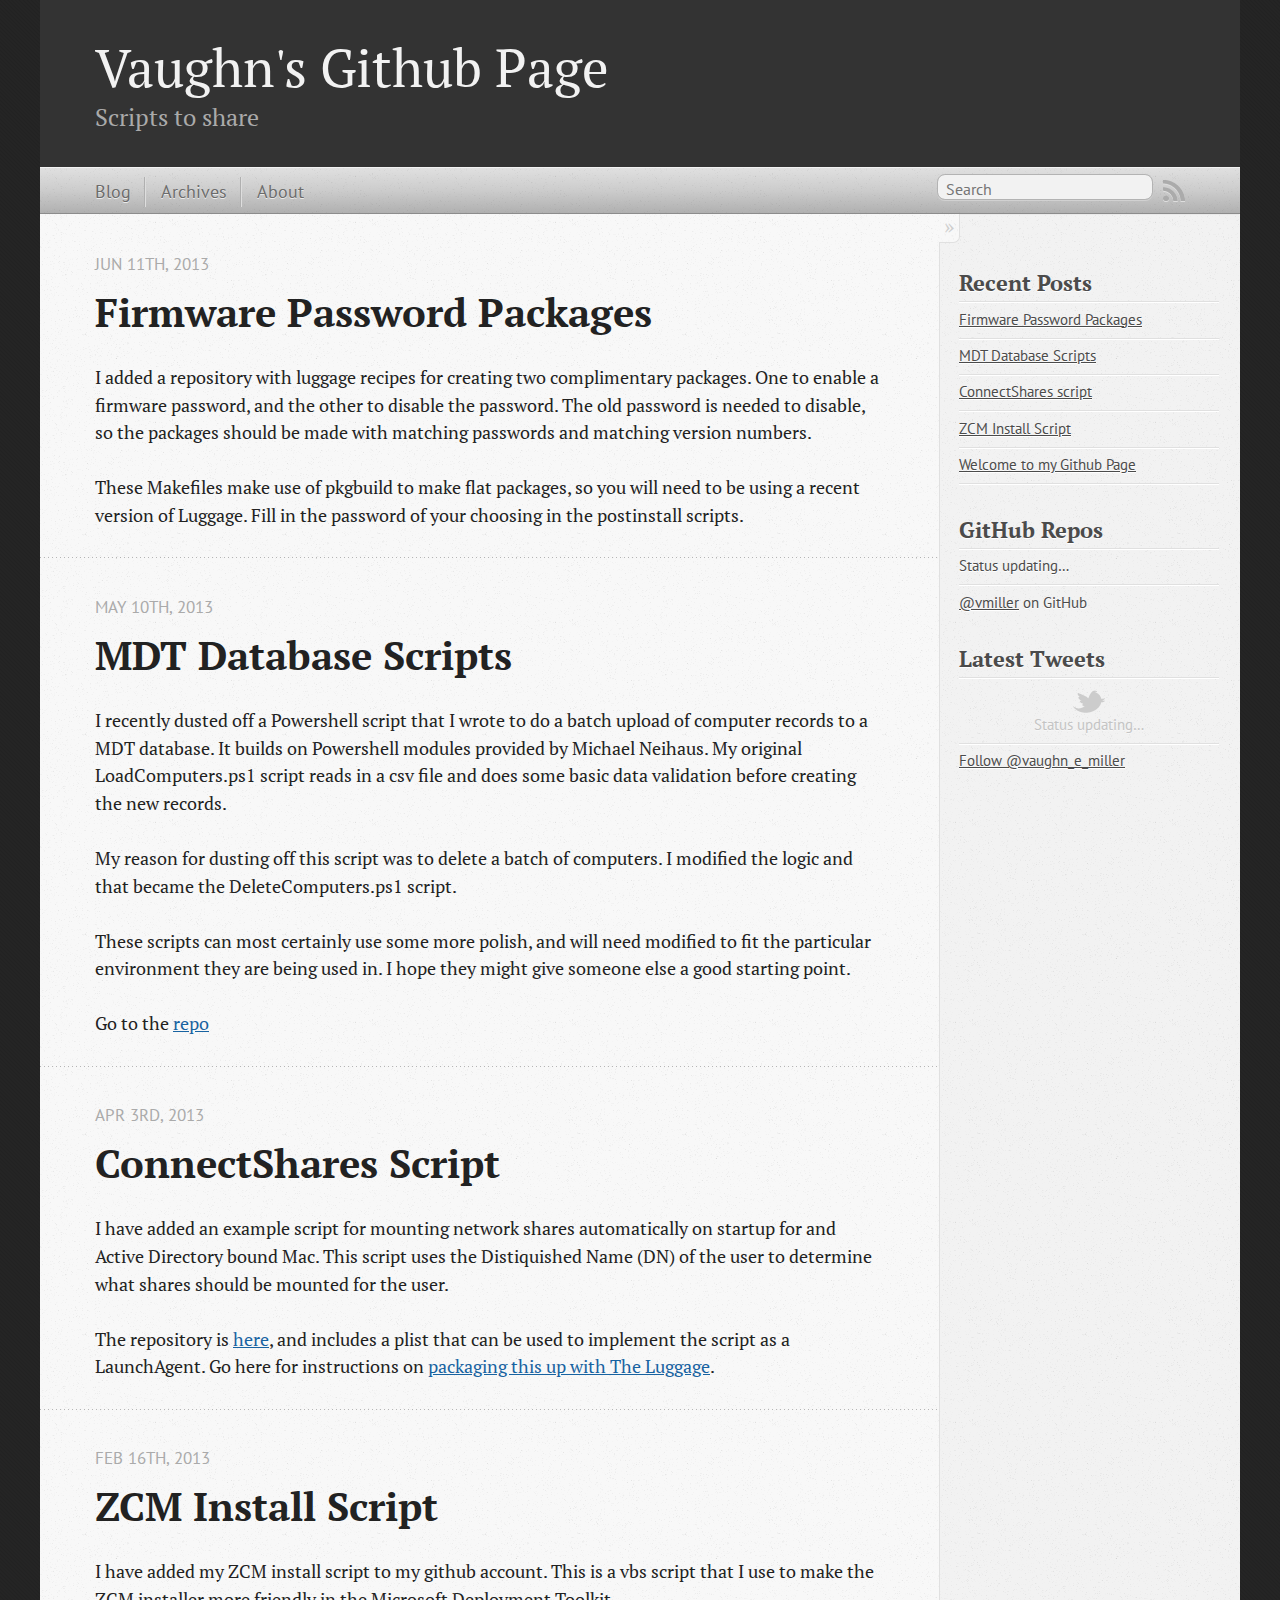
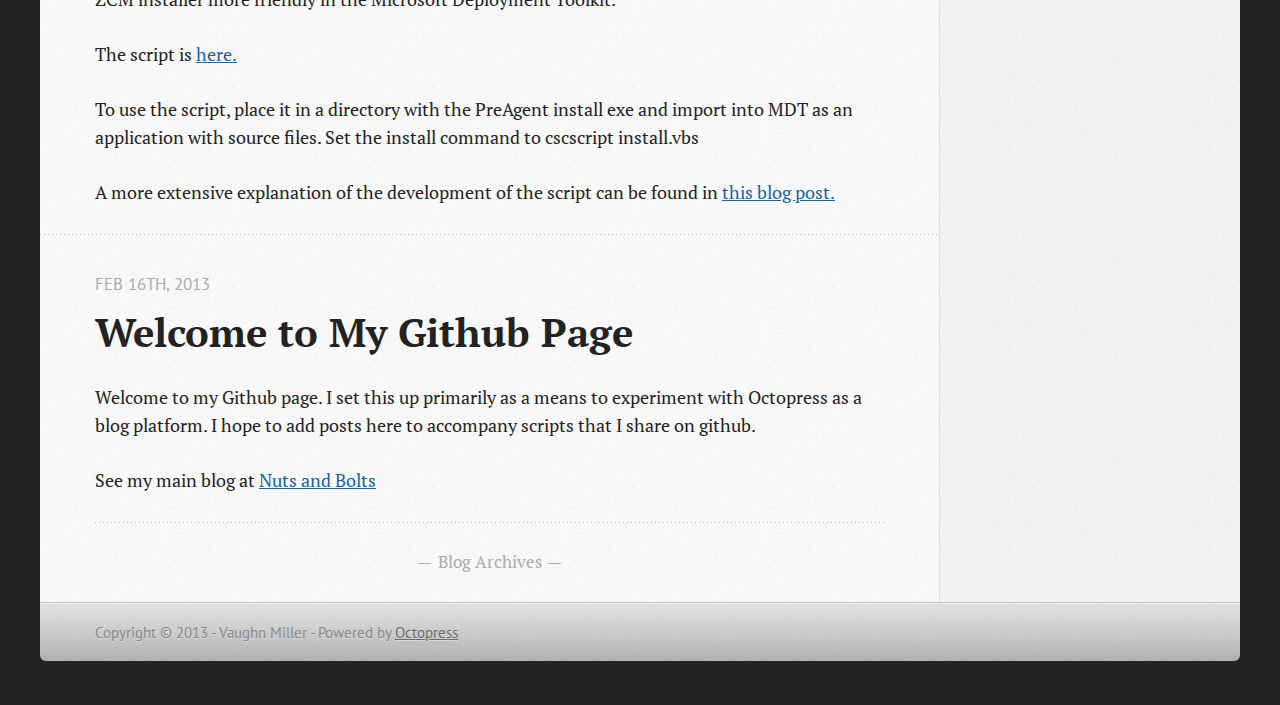
<file: index.html>
<!DOCTYPE html>
<!--[if IEMobile 7 ]><html class="no-js iem7"><![endif]-->
<!--[if lt IE 9]><html class="no-js lte-ie8"><![endif]-->
<!--[if (gt IE 8)|(gt IEMobile 7)|!(IEMobile)|!(IE)]><!--><html class="no-js" lang="en"><!--<![endif]-->
<head>
  <meta charset="utf-8">
  <title>Vaughn's Github Page</title>
  <meta name="author" content="Vaughn Miller">

  
  <meta name="description" content="I added a repository with luggage recipes for creating two complimentary packages. One to enable a firmware password, and the other to disable the &hellip;">
  

  <!-- http://t.co/dKP3o1e -->
  <meta name="HandheldFriendly" content="True">
  <meta name="MobileOptimized" content="320">
  <meta name="viewport" content="width=device-width, initial-scale=1">

  
  <link rel="canonical" href="http://vmiller.github.com/">
  <link href="/favicon.png" rel="icon">
  <link href="/stylesheets/screen.css" media="screen, projection" rel="stylesheet" type="text/css">
  <script src="/javascripts/modernizr-2.0.js"></script>
  <script src="/javascripts/ender.js"></script>
  <script src="/javascripts/octopress.js" type="text/javascript"></script>
  <link href="/atom.xml" rel="alternate" title="Vaughn's Github Page" type="application/atom+xml">
  <!--Fonts from Google"s Web font directory at http://google.com/webfonts -->
<link href="http://fonts.googleapis.com/css?family=PT+Serif:regular,italic,bold,bolditalic" rel="stylesheet" type="text/css">
<link href="http://fonts.googleapis.com/css?family=PT+Sans:regular,italic,bold,bolditalic" rel="stylesheet" type="text/css">

  

</head>

<body   >
  <header role="banner"><hgroup>
  <h1><a href="/">Vaughn's Github Page</a></h1>
  
    <h2>Scripts to share</h2>
  
</hgroup>

</header>
  <nav role="navigation"><ul class="subscription" data-subscription="rss">
  <li><a href="/atom.xml" rel="subscribe-rss" title="subscribe via RSS">RSS</a></li>
  
</ul>
  
<form action="http://google.com/search" method="get">
  <fieldset role="search">
    <input type="hidden" name="q" value="site:vmiller.github.com" />
    <input class="search" type="text" name="q" results="0" placeholder="Search"/>
  </fieldset>
</form>
  
<ul class="main-navigation">
  <li><a href="/">Blog</a></li>
  <li><a href="/blog/archives">Archives</a></li>
  <li><a href="/about">About</a></li>
</ul>

</nav>
  <div id="main">
    <div id="content">
      <div class="blog-index">
  
  
  
    <article>
      
  <header>
    
      <h1 class="entry-title"><a href="/blog/2013/06/11/firmware-password-packages/">Firmware Password Packages</a></h1>
    
    
      <p class="meta">
        








  


<time datetime="2013-06-11T20:35:00-04:00" pubdate data-updated="true">Jun 11<span>th</span>, 2013</time>
        
      </p>
    
  </header>


  <div class="entry-content"><p>I added a repository with luggage recipes for creating two complimentary packages.  One to enable a firmware password, and the other to disable the password.  The old password is needed to disable, so the packages should be made with matching passwords and matching version numbers.</p>

<p>These Makefiles make use of pkgbuild to make flat packages, so you will need to be using a recent version of Luggage.  Fill in the password of your choosing in the postinstall scripts.</p>
</div>
  
  


    </article>
  
  
    <article>
      
  <header>
    
      <h1 class="entry-title"><a href="/blog/2013/05/10/mdt-database-scripts/">MDT Database Scripts</a></h1>
    
    
      <p class="meta">
        








  


<time datetime="2013-05-10T14:46:00-04:00" pubdate data-updated="true">May 10<span>th</span>, 2013</time>
        
      </p>
    
  </header>


  <div class="entry-content"><p>I recently dusted off a Powershell script that I wrote to do a batch upload of computer records to a MDT database.  It builds on Powershell modules provided by Michael Neihaus.  My original LoadComputers.ps1 script reads in a csv file and does some basic data validation before creating the new records.</p>

<p>My reason for dusting off this script was to delete a batch of computers.  I modified the logic and that became the DeleteComputers.ps1 script.</p>

<p>These scripts can most certainly use some more polish, and will need modified to fit the particular environment they are being used in.  I hope they might give someone else a good starting point.</p>

<p>Go to the <a href="https://github.com/vmiller/MDT-Database-script">repo</a></p>
</div>
  
  


    </article>
  
  
    <article>
      
  <header>
    
      <h1 class="entry-title"><a href="/blog/2013/04/03/connectshares-script/">ConnectShares Script</a></h1>
    
    
      <p class="meta">
        








  


<time datetime="2013-04-03T09:36:00-04:00" pubdate data-updated="true">Apr 3<span>rd</span>, 2013</time>
        
      </p>
    
  </header>


  <div class="entry-content"><p>I have added an example script for mounting network shares automatically on startup for and Active Directory bound Mac.  This script uses the Distiquished Name (DN) of the user to determine what shares should be mounted for the user.</p>

<p>The repository is <a href="https://github.com/vmiller/ConnectShares">here</a>, and includes a plist that can be used to implement the script as a LaunchAgent.  Go here for instructions on <a href="http://www.vaughnemiller.com/2012/10/23/packaging-a-launchagent-script-with-the-luggage/">packaging this up with The Luggage</a>.</p>
</div>
  
  


    </article>
  
  
    <article>
      
  <header>
    
      <h1 class="entry-title"><a href="/blog/2013/02/16/zcm-install-script/">ZCM Install Script</a></h1>
    
    
      <p class="meta">
        








  


<time datetime="2013-02-16T13:21:00-05:00" pubdate data-updated="true">Feb 16<span>th</span>, 2013</time>
        
      </p>
    
  </header>


  <div class="entry-content"><p>I have added my ZCM install script to my github account.  This is a vbs script that I use to make the ZCM installer more friendly in the Microsoft Deployment Toolkit.</p>

<p>The script is <a href="https://github.com/vmiller/InstallZCM/blob/master/install.vbs">here.</a></p>

<p>To use the script, place it in a directory with the PreAgent install exe and import into MDT as an application with source files.  Set the install command to cscscript install.vbs</p>

<p>A more extensive explanation of the development of the script can be found in <a href="http://www.vaughnemiller.com/2012/09/06/installing-novell-zcm-adaptive-agent-in-mdt-2012/">this blog post.</a></p>
</div>
  
  


    </article>
  
  
    <article>
      
  <header>
    
      <h1 class="entry-title"><a href="/blog/2013/02/16/welcome-to-my-github-page/">Welcome to My Github Page</a></h1>
    
    
      <p class="meta">
        








  


<time datetime="2013-02-16T08:51:00-05:00" pubdate data-updated="true">Feb 16<span>th</span>, 2013</time>
        
      </p>
    
  </header>


  <div class="entry-content"><p>Welcome to my Github page.  I set this up primarily as a means to experiment with Octopress as a blog platform.  I hope to add posts here to accompany scripts that I share on github.</p>

<p>See my main blog at <a href="http://www.vaughnemiller.com">Nuts and Bolts</a></p>
</div>
  
  


    </article>
  
  <div class="pagination">
    
    <a href="/blog/archives">Blog Archives</a>
    
  </div>
</div>
<aside class="sidebar">
  
    <section>
  <h1>Recent Posts</h1>
  <ul id="recent_posts">
    
      <li class="post">
        <a href="/blog/2013/06/11/firmware-password-packages/">Firmware Password Packages</a>
      </li>
    
      <li class="post">
        <a href="/blog/2013/05/10/mdt-database-scripts/">MDT Database Scripts</a>
      </li>
    
      <li class="post">
        <a href="/blog/2013/04/03/connectshares-script/">ConnectShares script</a>
      </li>
    
      <li class="post">
        <a href="/blog/2013/02/16/zcm-install-script/">ZCM Install Script</a>
      </li>
    
      <li class="post">
        <a href="/blog/2013/02/16/welcome-to-my-github-page/">Welcome to my Github Page</a>
      </li>
    
  </ul>
</section>

<section>
  <h1>GitHub Repos</h1>
  <ul id="gh_repos">
    <li class="loading">Status updating&#8230;</li>
  </ul>
  
  <a href="https://github.com/vmiller">@vmiller</a> on GitHub
  
  <script type="text/javascript">
    $.domReady(function(){
        if (!window.jXHR){
            var jxhr = document.createElement('script');
            jxhr.type = 'text/javascript';
            jxhr.src = '/javascripts/libs/jXHR.js';
            var s = document.getElementsByTagName('script')[0];
            s.parentNode.insertBefore(jxhr, s);
        }

        github.showRepos({
            user: 'vmiller',
            count: 3,
            skip_forks: true,
            target: '#gh_repos'
        });
    });
  </script>
  <script src="/javascripts/github.js" type="text/javascript"> </script>
</section>


<section>
  <h1>Latest Tweets</h1>
  <ul id="tweets">
    <li class="loading">Status updating&#8230;</li>
  </ul>
  <script type="text/javascript">
    $.domReady(function(){
      getTwitterFeed("vaughn_e_miller", 4, true);
    });
  </script>
  <script src="/javascripts/twitter.js" type="text/javascript"> </script>
  
    <a href="http://twitter.com/vaughn_e_miller" class="twitter-follow-button" data-show-count="false">Follow @vaughn_e_miller</a>
  
</section>





  
</aside>

    </div>
  </div>
  <footer role="contentinfo"><p>
  Copyright &copy; 2013 - Vaughn Miller -
  <span class="credit">Powered by <a href="http://octopress.org">Octopress</a></span>
</p>

</footer>
  







  <script type="text/javascript">
    (function(){
      var twitterWidgets = document.createElement('script');
      twitterWidgets.type = 'text/javascript';
      twitterWidgets.async = true;
      twitterWidgets.src = 'http://platform.twitter.com/widgets.js';
      document.getElementsByTagName('head')[0].appendChild(twitterWidgets);
    })();
  </script>





</body>
</html>
</file>
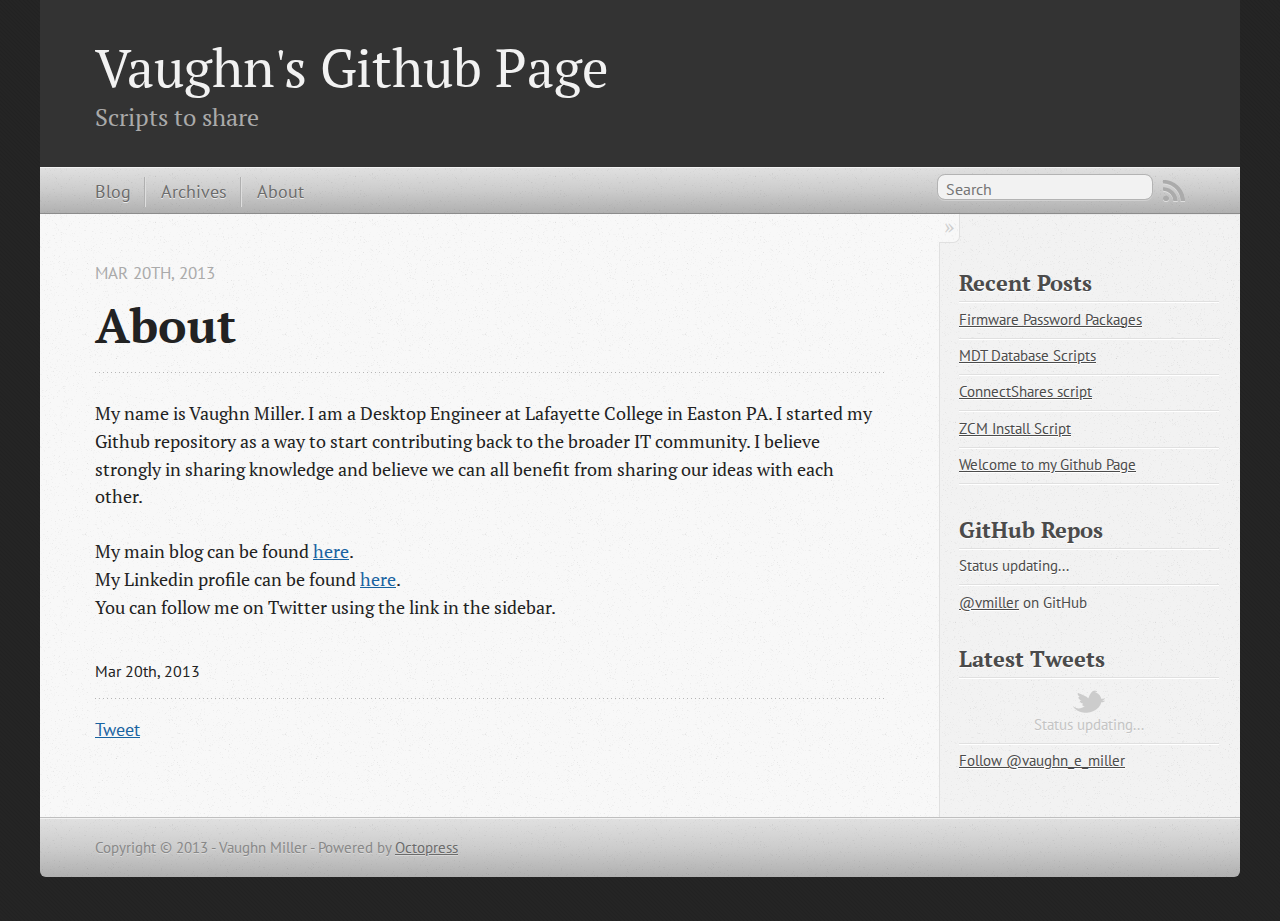
<file: about/index.html>
<!DOCTYPE html>
<!--[if IEMobile 7 ]><html class="no-js iem7"><![endif]-->
<!--[if lt IE 9]><html class="no-js lte-ie8"><![endif]-->
<!--[if (gt IE 8)|(gt IEMobile 7)|!(IEMobile)|!(IE)]><!--><html class="no-js" lang="en"><!--<![endif]-->
<head>
  <meta charset="utf-8">
  <title>about - Vaughn's Github Page</title>
  <meta name="author" content="Vaughn Miller">

  
  <meta name="description" content="About Mar 20th, 2013 My name is Vaughn Miller. I am part of the helpdesk team at Messiah College, in Grantham PA. I started my Github repository as &hellip;">
  

  <!-- http://t.co/dKP3o1e -->
  <meta name="HandheldFriendly" content="True">
  <meta name="MobileOptimized" content="320">
  <meta name="viewport" content="width=device-width, initial-scale=1">

  
  <link rel="canonical" href="http://vmiller.github.com/about/">
  <link href="/favicon.png" rel="icon">
  <link href="/stylesheets/screen.css" media="screen, projection" rel="stylesheet" type="text/css">
  <script src="/javascripts/modernizr-2.0.js"></script>
  <script src="/javascripts/ender.js"></script>
  <script src="/javascripts/octopress.js" type="text/javascript"></script>
  <link href="/atom.xml" rel="alternate" title="Vaughn's Github Page" type="application/atom+xml">
  <!--Fonts from Google"s Web font directory at http://google.com/webfonts -->
<link href="http://fonts.googleapis.com/css?family=PT+Serif:regular,italic,bold,bolditalic" rel="stylesheet" type="text/css">
<link href="http://fonts.googleapis.com/css?family=PT+Sans:regular,italic,bold,bolditalic" rel="stylesheet" type="text/css">

  

</head>

<body   >
  <header role="banner"><hgroup>
  <h1><a href="/">Vaughn's Github Page</a></h1>
  
    <h2>Scripts to share</h2>
  
</hgroup>

</header>
  <nav role="navigation"><ul class="subscription" data-subscription="rss">
  <li><a href="/atom.xml" rel="subscribe-rss" title="subscribe via RSS">RSS</a></li>
  
</ul>
  
<form action="http://google.com/search" method="get">
  <fieldset role="search">
    <input type="hidden" name="q" value="site:vmiller.github.com" />
    <input class="search" type="text" name="q" results="0" placeholder="Search"/>
  </fieldset>
</form>
  
<ul class="main-navigation">
  <li><a href="/">Blog</a></li>
  <li><a href="/blog/archives">Archives</a></li>
  <li><a href="/about">About</a></li>
</ul>

</nav>
  <div id="main">
    <div id="content">
      <div>
<article role="article">
  
  <header>
    <h1 class="entry-title">About</h1>
    <p class="meta">








  


<time datetime="2013-03-20T07:39:00-04:00" pubdate data-updated="true">Mar 20<span>th</span>, 2013</time></p>
  </header>
  
  <p>My name is Vaughn Miller.  I am a Desktop Engineer at Lafayette College in Easton PA.  I started my Github repository as a way to start contributing back to the broader IT community.  I believe strongly in sharing knowledge and believe we can all benefit from sharing our ideas with each other.</p>

<p>My main blog can be found <a href="http://www.vaughnemiller.com">here</a>. <br/>
My Linkedin profile can be found <a href="http://www.linkedin.com/pub/vaughn-miller/42/997/a47">here</a>. <br/>
You can follow me on Twitter using the link in the sidebar.</p>

  
    <footer>
      <p class="meta">
        
        








  


<time datetime="2013-03-20T07:39:00-04:00" pubdate data-updated="true">Mar 20<span>th</span>, 2013</time>
        
      </p>
      
        <div class="sharing">
  
  <a href="http://twitter.com/share" class="twitter-share-button" data-url="http://vmiller.github.com/about/index.html" data-via="vaughn_e_miller" data-counturl="http://vmiller.github.com/about/index.html" >Tweet</a>
  
  
  
</div>

      
    </footer>
  
</article>

</div>

<aside class="sidebar">
  
    <section>
  <h1>Recent Posts</h1>
  <ul id="recent_posts">
    
      <li class="post">
        <a href="/blog/2013/06/11/firmware-password-packages/">Firmware Password Packages</a>
      </li>
    
      <li class="post">
        <a href="/blog/2013/05/10/mdt-database-scripts/">MDT Database Scripts</a>
      </li>
    
      <li class="post">
        <a href="/blog/2013/04/03/connectshares-script/">ConnectShares script</a>
      </li>
    
      <li class="post">
        <a href="/blog/2013/02/16/zcm-install-script/">ZCM Install Script</a>
      </li>
    
      <li class="post">
        <a href="/blog/2013/02/16/welcome-to-my-github-page/">Welcome to my Github Page</a>
      </li>
    
  </ul>
</section>

<section>
  <h1>GitHub Repos</h1>
  <ul id="gh_repos">
    <li class="loading">Status updating...</li>
  </ul>
  
  <a href="https://github.com/vmiller">@vmiller</a> on GitHub
  
  <script type="text/javascript">
    $.domReady(function(){
        if (!window.jXHR){
            var jxhr = document.createElement('script');
            jxhr.type = 'text/javascript';
            jxhr.src = '/javascripts/libs/jXHR.js';
            var s = document.getElementsByTagName('script')[0];
            s.parentNode.insertBefore(jxhr, s);
        }

        github.showRepos({
            user: 'vmiller',
            count: 3,
            skip_forks: true,
            target: '#gh_repos'
        });
    });
  </script>
  <script src="/javascripts/github.js" type="text/javascript"> </script>
</section>


<section>
  <h1>Latest Tweets</h1>
  <ul id="tweets">
    <li class="loading">Status updating...</li>
  </ul>
  <script type="text/javascript">
    $.domReady(function(){
      getTwitterFeed("vaughn_e_miller", 4, true);
    });
  </script>
  <script src="/javascripts/twitter.js" type="text/javascript"> </script>
  
    <a href="http://twitter.com/vaughn_e_miller" class="twitter-follow-button" data-show-count="false">Follow @vaughn_e_miller</a>
  
</section>





  
</aside>


    </div>
  </div>
  <footer role="contentinfo"><p>
  Copyright &copy; 2013 - Vaughn Miller -
  <span class="credit">Powered by <a href="http://octopress.org">Octopress</a></span>
</p>

</footer>
  







  <script type="text/javascript">
    (function(){
      var twitterWidgets = document.createElement('script');
      twitterWidgets.type = 'text/javascript';
      twitterWidgets.async = true;
      twitterWidgets.src = 'http://platform.twitter.com/widgets.js';
      document.getElementsByTagName('head')[0].appendChild(twitterWidgets);
    })();
  </script>





</body>
</html>
</file>
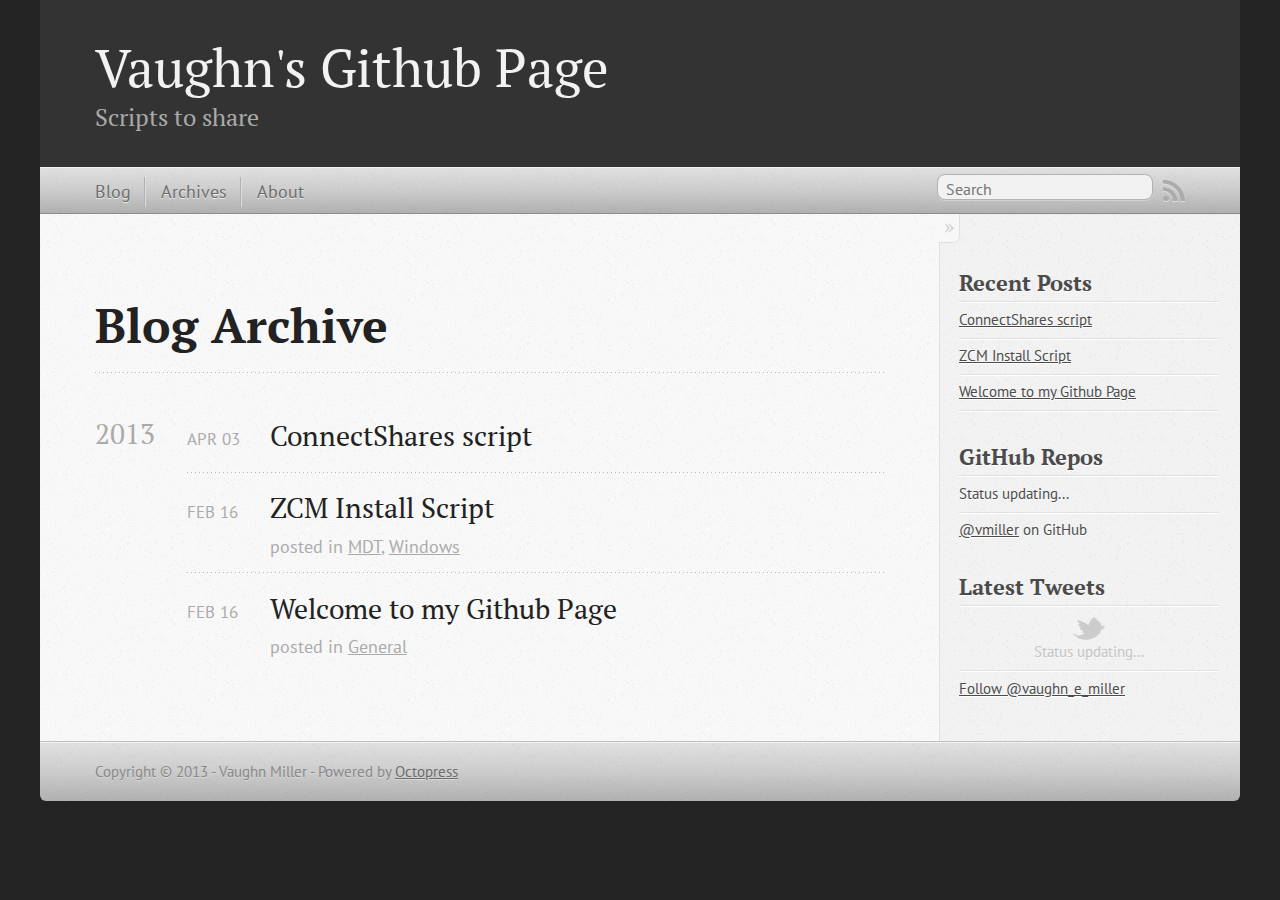
<file: blog/archives/index.html>
<!DOCTYPE html>
<!--[if IEMobile 7 ]><html class="no-js iem7"><![endif]-->
<!--[if lt IE 9]><html class="no-js lte-ie8"><![endif]-->
<!--[if (gt IE 8)|(gt IEMobile 7)|!(IEMobile)|!(IE)]><!--><html class="no-js" lang="en"><!--<![endif]-->
<head>
  <meta charset="utf-8">
  <title>Blog Archive - Vaughn's Github Page</title>
  <meta name="author" content="Vaughn Miller">

  
  <meta name="description" content="Blog Archive 2013 ConnectShares script
Apr 03 2013 ZCM Install Script
Feb 16 2013 posted in MDT, Windows Welcome to my Github Page
Feb 16 2013 &hellip;">
  

  <!-- http://t.co/dKP3o1e -->
  <meta name="HandheldFriendly" content="True">
  <meta name="MobileOptimized" content="320">
  <meta name="viewport" content="width=device-width, initial-scale=1">

  
  <link rel="canonical" href="http://vmiller.github.com/blog/archives/">
  <link href="/favicon.png" rel="icon">
  <link href="/stylesheets/screen.css" media="screen, projection" rel="stylesheet" type="text/css">
  <script src="/javascripts/modernizr-2.0.js"></script>
  <script src="/javascripts/ender.js"></script>
  <script src="/javascripts/octopress.js" type="text/javascript"></script>
  <link href="/atom.xml" rel="alternate" title="Vaughn's Github Page" type="application/atom+xml">
  <!--Fonts from Google"s Web font directory at http://google.com/webfonts -->
<link href="http://fonts.googleapis.com/css?family=PT+Serif:regular,italic,bold,bolditalic" rel="stylesheet" type="text/css">
<link href="http://fonts.googleapis.com/css?family=PT+Sans:regular,italic,bold,bolditalic" rel="stylesheet" type="text/css">

  

</head>

<body   >
  <header role="banner"><hgroup>
  <h1><a href="/">Vaughn's Github Page</a></h1>
  
    <h2>Scripts to share</h2>
  
</hgroup>

</header>
  <nav role="navigation"><ul class="subscription" data-subscription="rss">
  <li><a href="/atom.xml" rel="subscribe-rss" title="subscribe via RSS">RSS</a></li>
  
</ul>
  
<form action="http://google.com/search" method="get">
  <fieldset role="search">
    <input type="hidden" name="q" value="site:vmiller.github.com" />
    <input class="search" type="text" name="q" results="0" placeholder="Search"/>
  </fieldset>
</form>
  
<ul class="main-navigation">
  <li><a href="/">Blog</a></li>
  <li><a href="/blog/archives">Archives</a></li>
  <li><a href="/about">About</a></li>
</ul>

</nav>
  <div id="main">
    <div id="content">
      <div>
<article role="article">
  
  <header>
    <h1 class="entry-title">Blog Archive</h1>
    
  </header>
  
  <div id="blog-archives">



  
  <h2>2013</h2>

<article>
  
<h1><a href="/blog/2013/04/03/connectshares-script/">ConnectShares script</a></h1>
<time datetime="2013-04-03T09:36:00-04:00" pubdate><span class='month'>Apr</span> <span class='day'>03</span> <span class='year'>2013</span></time>


</article>



<article>
  
<h1><a href="/blog/2013/02/16/zcm-install-script/">ZCM Install Script</a></h1>
<time datetime="2013-02-16T13:21:00-05:00" pubdate><span class='month'>Feb</span> <span class='day'>16</span> <span class='year'>2013</span></time>

<footer>
  <span class="categories">posted in <a class='category' href='/blog/categories/mdt/'>MDT</a>, <a class='category' href='/blog/categories/windows/'>Windows</a></span>
</footer>


</article>



<article>
  
<h1><a href="/blog/2013/02/16/welcome-to-my-github-page/">Welcome to my Github Page</a></h1>
<time datetime="2013-02-16T08:51:00-05:00" pubdate><span class='month'>Feb</span> <span class='day'>16</span> <span class='year'>2013</span></time>

<footer>
  <span class="categories">posted in <a class='category' href='/blog/categories/general/'>General</a></span>
</footer>


</article>

</div>

  
</article>

</div>

<aside class="sidebar">
  
    <section>
  <h1>Recent Posts</h1>
  <ul id="recent_posts">
    
      <li class="post">
        <a href="/blog/2013/04/03/connectshares-script/">ConnectShares script</a>
      </li>
    
      <li class="post">
        <a href="/blog/2013/02/16/zcm-install-script/">ZCM Install Script</a>
      </li>
    
      <li class="post">
        <a href="/blog/2013/02/16/welcome-to-my-github-page/">Welcome to my Github Page</a>
      </li>
    
  </ul>
</section>

<section>
  <h1>GitHub Repos</h1>
  <ul id="gh_repos">
    <li class="loading">Status updating...</li>
  </ul>
  
  <a href="https://github.com/vmiller">@vmiller</a> on GitHub
  
  <script type="text/javascript">
    $.domReady(function(){
        if (!window.jXHR){
            var jxhr = document.createElement('script');
            jxhr.type = 'text/javascript';
            jxhr.src = '/javascripts/libs/jXHR.js';
            var s = document.getElementsByTagName('script')[0];
            s.parentNode.insertBefore(jxhr, s);
        }

        github.showRepos({
            user: 'vmiller',
            count: 3,
            skip_forks: true,
            target: '#gh_repos'
        });
    });
  </script>
  <script src="/javascripts/github.js" type="text/javascript"> </script>
</section>


<section>
  <h1>Latest Tweets</h1>
  <ul id="tweets">
    <li class="loading">Status updating...</li>
  </ul>
  <script type="text/javascript">
    $.domReady(function(){
      getTwitterFeed("vaughn_e_miller", 4, true);
    });
  </script>
  <script src="/javascripts/twitter.js" type="text/javascript"> </script>
  
    <a href="http://twitter.com/vaughn_e_miller" class="twitter-follow-button" data-show-count="false">Follow @vaughn_e_miller</a>
  
</section>





  
</aside>


    </div>
  </div>
  <footer role="contentinfo"><p>
  Copyright &copy; 2013 - Vaughn Miller -
  <span class="credit">Powered by <a href="http://octopress.org">Octopress</a></span>
</p>

</footer>
  







  <script type="text/javascript">
    (function(){
      var twitterWidgets = document.createElement('script');
      twitterWidgets.type = 'text/javascript';
      twitterWidgets.async = true;
      twitterWidgets.src = 'http://platform.twitter.com/widgets.js';
      document.getElementsByTagName('head')[0].appendChild(twitterWidgets);
    })();
  </script>





</body>
</html>
</file>
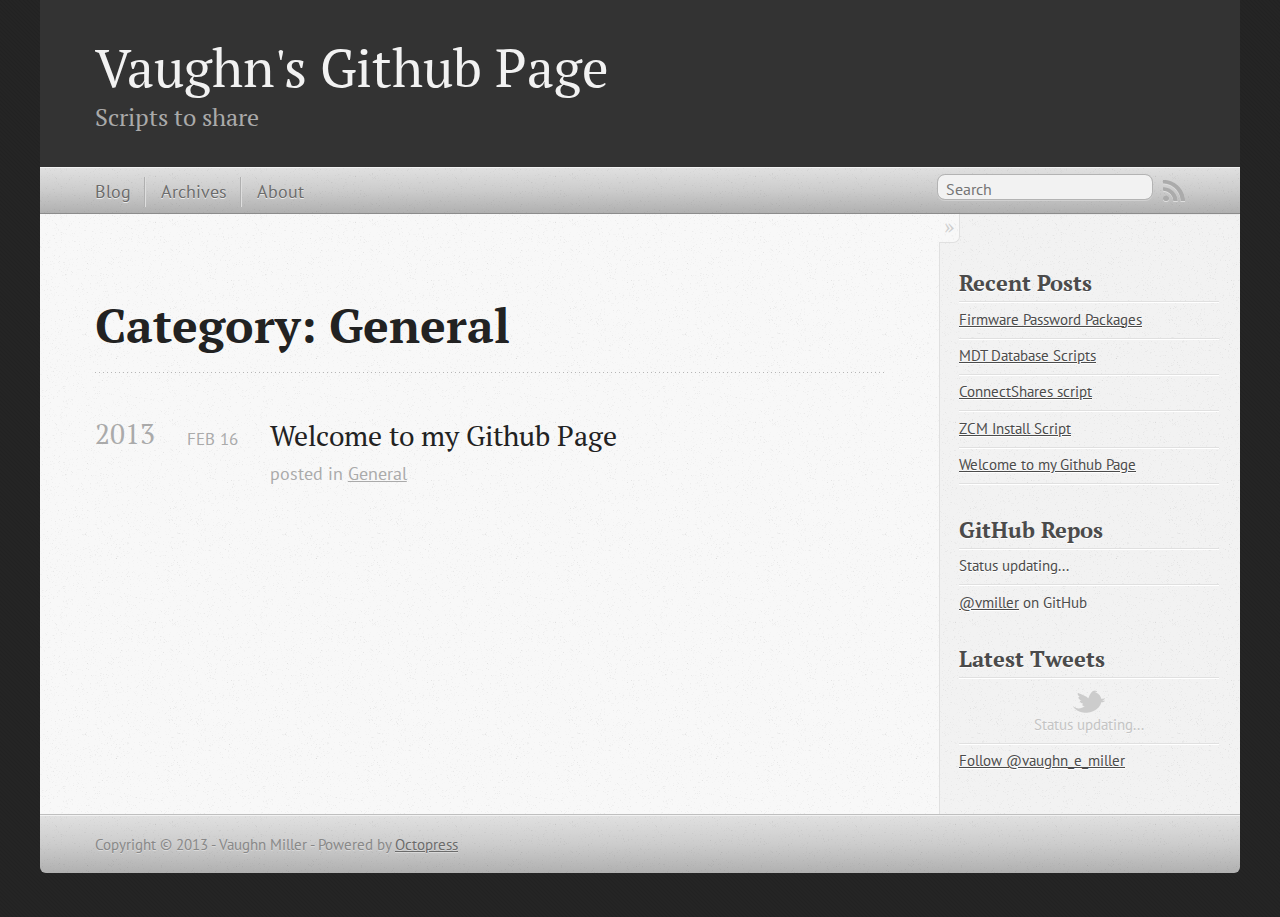
<file: blog/categories/general/index.html>
<!DOCTYPE html>
<!--[if IEMobile 7 ]><html class="no-js iem7"><![endif]-->
<!--[if lt IE 9]><html class="no-js lte-ie8"><![endif]-->
<!--[if (gt IE 8)|(gt IEMobile 7)|!(IEMobile)|!(IE)]><!--><html class="no-js" lang="en"><!--<![endif]-->
<head>
  <meta charset="utf-8">
  <title>Category: General - Vaughn's Github Page</title>
  <meta name="author" content="Vaughn Miller">

  
  <meta name="description" content="Category: General">
  

  <!-- http://t.co/dKP3o1e -->
  <meta name="HandheldFriendly" content="True">
  <meta name="MobileOptimized" content="320">
  <meta name="viewport" content="width=device-width, initial-scale=1">

  
  <link rel="canonical" href="http://vmiller.github.com/blog/categories/general/">
  <link href="/favicon.png" rel="icon">
  <link href="/stylesheets/screen.css" media="screen, projection" rel="stylesheet" type="text/css">
  <script src="/javascripts/modernizr-2.0.js"></script>
  <script src="/javascripts/ender.js"></script>
  <script src="/javascripts/octopress.js" type="text/javascript"></script>
  <link href="/atom.xml" rel="alternate" title="Vaughn's Github Page" type="application/atom+xml">
  <!--Fonts from Google"s Web font directory at http://google.com/webfonts -->
<link href="http://fonts.googleapis.com/css?family=PT+Serif:regular,italic,bold,bolditalic" rel="stylesheet" type="text/css">
<link href="http://fonts.googleapis.com/css?family=PT+Sans:regular,italic,bold,bolditalic" rel="stylesheet" type="text/css">

  

</head>

<body   >
  <header role="banner"><hgroup>
  <h1><a href="/">Vaughn's Github Page</a></h1>
  
    <h2>Scripts to share</h2>
  
</hgroup>

</header>
  <nav role="navigation"><ul class="subscription" data-subscription="rss">
  <li><a href="/atom.xml" rel="subscribe-rss" title="subscribe via RSS">RSS</a></li>
  
</ul>
  
<form action="http://google.com/search" method="get">
  <fieldset role="search">
    <input type="hidden" name="q" value="site:vmiller.github.com" />
    <input class="search" type="text" name="q" results="0" placeholder="Search"/>
  </fieldset>
</form>
  
<ul class="main-navigation">
  <li><a href="/">Blog</a></li>
  <li><a href="/blog/archives">Archives</a></li>
  <li><a href="/about">About</a></li>
</ul>

</nav>
  <div id="main">
    <div id="content">
      <div>
<article role="article">
  
  <header>
    <h1 class="entry-title">Category: General</h1>
    
  </header>
  
  <div id="blog-archives" class="category">



  
  <h2>2013</h2>

<article>
  
<h1><a href="/blog/2013/02/16/welcome-to-my-github-page/">Welcome to my Github Page</a></h1>
<time datetime="2013-02-16T08:51:00-05:00" pubdate><span class='month'>Feb</span> <span class='day'>16</span> <span class='year'>2013</span></time>

<footer>
  <span class="categories">posted in <a class='category' href='/blog/categories/general/'>General</a></span>
</footer>


</article>

</div>

  
</article>

</div>

<aside class="sidebar">
  
    <section>
  <h1>Recent Posts</h1>
  <ul id="recent_posts">
    
      <li class="post">
        <a href="/blog/2013/06/11/firmware-password-packages/">Firmware Password Packages</a>
      </li>
    
      <li class="post">
        <a href="/blog/2013/05/10/mdt-database-scripts/">MDT Database Scripts</a>
      </li>
    
      <li class="post">
        <a href="/blog/2013/04/03/connectshares-script/">ConnectShares script</a>
      </li>
    
      <li class="post">
        <a href="/blog/2013/02/16/zcm-install-script/">ZCM Install Script</a>
      </li>
    
      <li class="post">
        <a href="/blog/2013/02/16/welcome-to-my-github-page/">Welcome to my Github Page</a>
      </li>
    
  </ul>
</section>

<section>
  <h1>GitHub Repos</h1>
  <ul id="gh_repos">
    <li class="loading">Status updating...</li>
  </ul>
  
  <a href="https://github.com/vmiller">@vmiller</a> on GitHub
  
  <script type="text/javascript">
    $.domReady(function(){
        if (!window.jXHR){
            var jxhr = document.createElement('script');
            jxhr.type = 'text/javascript';
            jxhr.src = '/javascripts/libs/jXHR.js';
            var s = document.getElementsByTagName('script')[0];
            s.parentNode.insertBefore(jxhr, s);
        }

        github.showRepos({
            user: 'vmiller',
            count: 3,
            skip_forks: true,
            target: '#gh_repos'
        });
    });
  </script>
  <script src="/javascripts/github.js" type="text/javascript"> </script>
</section>


<section>
  <h1>Latest Tweets</h1>
  <ul id="tweets">
    <li class="loading">Status updating...</li>
  </ul>
  <script type="text/javascript">
    $.domReady(function(){
      getTwitterFeed("vaughn_e_miller", 4, true);
    });
  </script>
  <script src="/javascripts/twitter.js" type="text/javascript"> </script>
  
    <a href="http://twitter.com/vaughn_e_miller" class="twitter-follow-button" data-show-count="false">Follow @vaughn_e_miller</a>
  
</section>





  
</aside>


    </div>
  </div>
  <footer role="contentinfo"><p>
  Copyright &copy; 2013 - Vaughn Miller -
  <span class="credit">Powered by <a href="http://octopress.org">Octopress</a></span>
</p>

</footer>
  







  <script type="text/javascript">
    (function(){
      var twitterWidgets = document.createElement('script');
      twitterWidgets.type = 'text/javascript';
      twitterWidgets.async = true;
      twitterWidgets.src = 'http://platform.twitter.com/widgets.js';
      document.getElementsByTagName('head')[0].appendChild(twitterWidgets);
    })();
  </script>





</body>
</html>
</file>
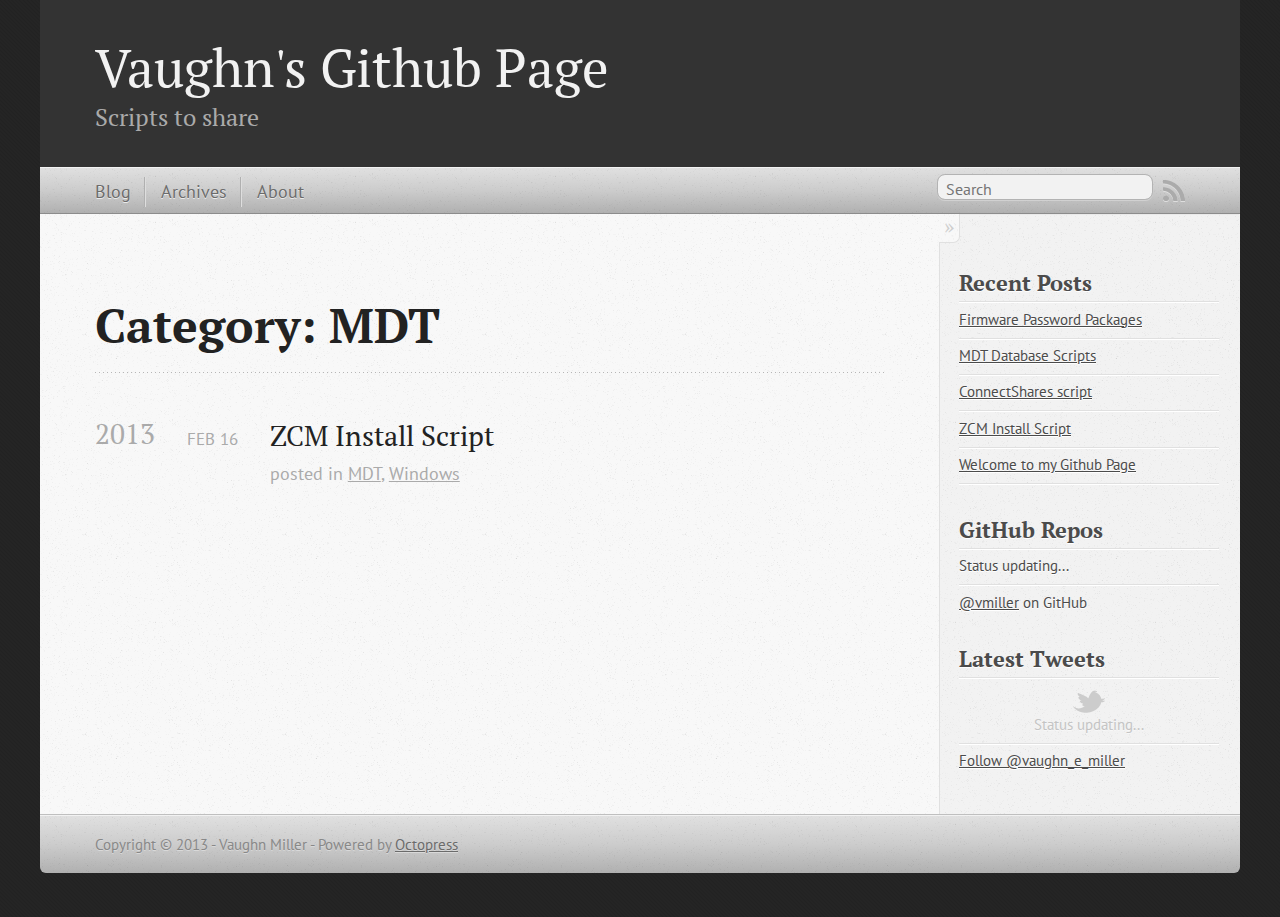
<file: blog/categories/mdt/index.html>
<!DOCTYPE html>
<!--[if IEMobile 7 ]><html class="no-js iem7"><![endif]-->
<!--[if lt IE 9]><html class="no-js lte-ie8"><![endif]-->
<!--[if (gt IE 8)|(gt IEMobile 7)|!(IEMobile)|!(IE)]><!--><html class="no-js" lang="en"><!--<![endif]-->
<head>
  <meta charset="utf-8">
  <title>Category: MDT - Vaughn's Github Page</title>
  <meta name="author" content="Vaughn Miller">

  
  <meta name="description" content="Category: MDT">
  

  <!-- http://t.co/dKP3o1e -->
  <meta name="HandheldFriendly" content="True">
  <meta name="MobileOptimized" content="320">
  <meta name="viewport" content="width=device-width, initial-scale=1">

  
  <link rel="canonical" href="http://vmiller.github.com/blog/categories/mdt/">
  <link href="/favicon.png" rel="icon">
  <link href="/stylesheets/screen.css" media="screen, projection" rel="stylesheet" type="text/css">
  <script src="/javascripts/modernizr-2.0.js"></script>
  <script src="/javascripts/ender.js"></script>
  <script src="/javascripts/octopress.js" type="text/javascript"></script>
  <link href="/atom.xml" rel="alternate" title="Vaughn's Github Page" type="application/atom+xml">
  <!--Fonts from Google"s Web font directory at http://google.com/webfonts -->
<link href="http://fonts.googleapis.com/css?family=PT+Serif:regular,italic,bold,bolditalic" rel="stylesheet" type="text/css">
<link href="http://fonts.googleapis.com/css?family=PT+Sans:regular,italic,bold,bolditalic" rel="stylesheet" type="text/css">

  

</head>

<body   >
  <header role="banner"><hgroup>
  <h1><a href="/">Vaughn's Github Page</a></h1>
  
    <h2>Scripts to share</h2>
  
</hgroup>

</header>
  <nav role="navigation"><ul class="subscription" data-subscription="rss">
  <li><a href="/atom.xml" rel="subscribe-rss" title="subscribe via RSS">RSS</a></li>
  
</ul>
  
<form action="http://google.com/search" method="get">
  <fieldset role="search">
    <input type="hidden" name="q" value="site:vmiller.github.com" />
    <input class="search" type="text" name="q" results="0" placeholder="Search"/>
  </fieldset>
</form>
  
<ul class="main-navigation">
  <li><a href="/">Blog</a></li>
  <li><a href="/blog/archives">Archives</a></li>
  <li><a href="/about">About</a></li>
</ul>

</nav>
  <div id="main">
    <div id="content">
      <div>
<article role="article">
  
  <header>
    <h1 class="entry-title">Category: MDT</h1>
    
  </header>
  
  <div id="blog-archives" class="category">



  
  <h2>2013</h2>

<article>
  
<h1><a href="/blog/2013/02/16/zcm-install-script/">ZCM Install Script</a></h1>
<time datetime="2013-02-16T13:21:00-05:00" pubdate><span class='month'>Feb</span> <span class='day'>16</span> <span class='year'>2013</span></time>

<footer>
  <span class="categories">posted in <a class='category' href='/blog/categories/mdt/'>MDT</a>, <a class='category' href='/blog/categories/windows/'>Windows</a></span>
</footer>


</article>

</div>

  
</article>

</div>

<aside class="sidebar">
  
    <section>
  <h1>Recent Posts</h1>
  <ul id="recent_posts">
    
      <li class="post">
        <a href="/blog/2013/06/11/firmware-password-packages/">Firmware Password Packages</a>
      </li>
    
      <li class="post">
        <a href="/blog/2013/05/10/mdt-database-scripts/">MDT Database Scripts</a>
      </li>
    
      <li class="post">
        <a href="/blog/2013/04/03/connectshares-script/">ConnectShares script</a>
      </li>
    
      <li class="post">
        <a href="/blog/2013/02/16/zcm-install-script/">ZCM Install Script</a>
      </li>
    
      <li class="post">
        <a href="/blog/2013/02/16/welcome-to-my-github-page/">Welcome to my Github Page</a>
      </li>
    
  </ul>
</section>

<section>
  <h1>GitHub Repos</h1>
  <ul id="gh_repos">
    <li class="loading">Status updating...</li>
  </ul>
  
  <a href="https://github.com/vmiller">@vmiller</a> on GitHub
  
  <script type="text/javascript">
    $.domReady(function(){
        if (!window.jXHR){
            var jxhr = document.createElement('script');
            jxhr.type = 'text/javascript';
            jxhr.src = '/javascripts/libs/jXHR.js';
            var s = document.getElementsByTagName('script')[0];
            s.parentNode.insertBefore(jxhr, s);
        }

        github.showRepos({
            user: 'vmiller',
            count: 3,
            skip_forks: true,
            target: '#gh_repos'
        });
    });
  </script>
  <script src="/javascripts/github.js" type="text/javascript"> </script>
</section>


<section>
  <h1>Latest Tweets</h1>
  <ul id="tweets">
    <li class="loading">Status updating...</li>
  </ul>
  <script type="text/javascript">
    $.domReady(function(){
      getTwitterFeed("vaughn_e_miller", 4, true);
    });
  </script>
  <script src="/javascripts/twitter.js" type="text/javascript"> </script>
  
    <a href="http://twitter.com/vaughn_e_miller" class="twitter-follow-button" data-show-count="false">Follow @vaughn_e_miller</a>
  
</section>





  
</aside>


    </div>
  </div>
  <footer role="contentinfo"><p>
  Copyright &copy; 2013 - Vaughn Miller -
  <span class="credit">Powered by <a href="http://octopress.org">Octopress</a></span>
</p>

</footer>
  







  <script type="text/javascript">
    (function(){
      var twitterWidgets = document.createElement('script');
      twitterWidgets.type = 'text/javascript';
      twitterWidgets.async = true;
      twitterWidgets.src = 'http://platform.twitter.com/widgets.js';
      document.getElementsByTagName('head')[0].appendChild(twitterWidgets);
    })();
  </script>





</body>
</html>
</file>
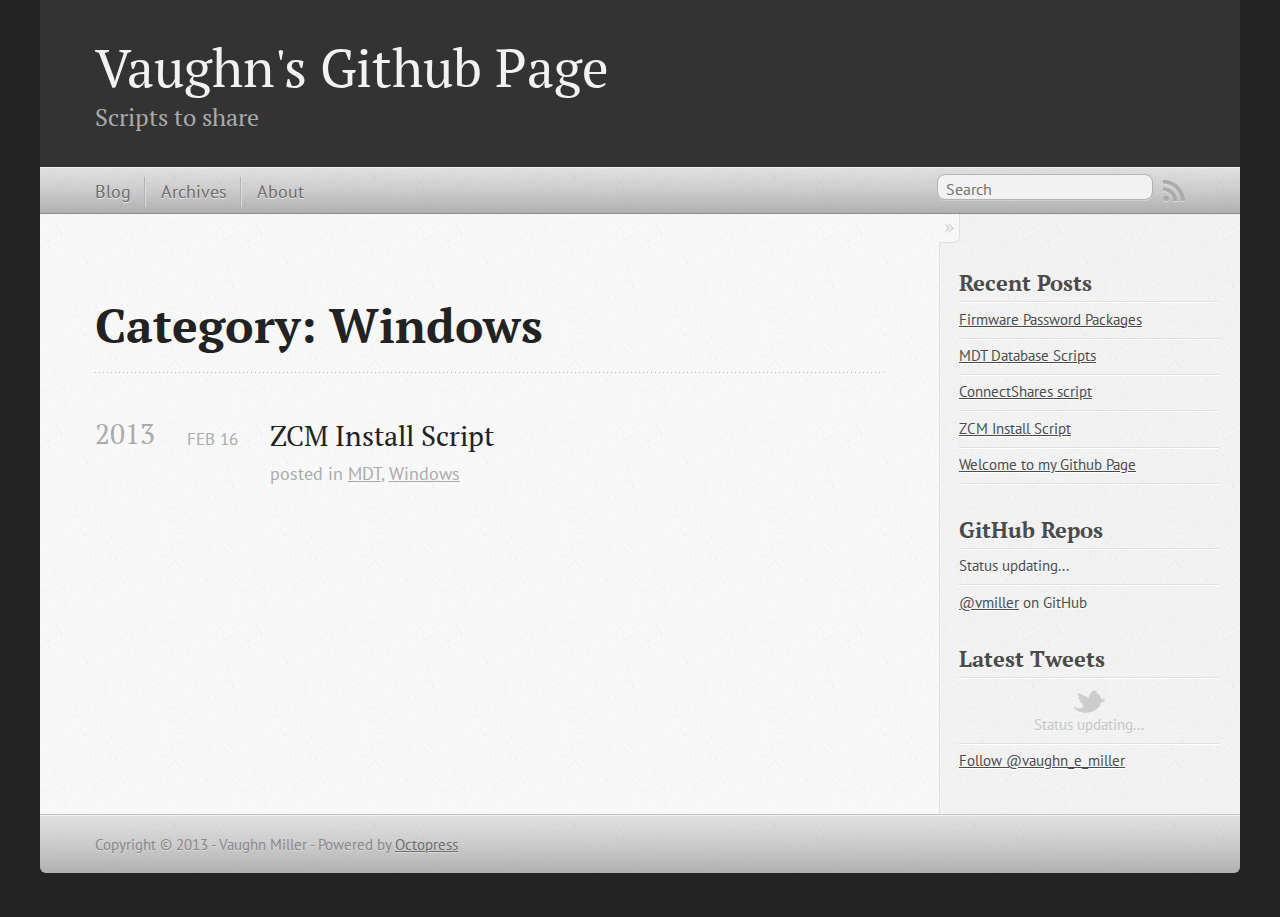
<file: blog/categories/windows/index.html>
<!DOCTYPE html>
<!--[if IEMobile 7 ]><html class="no-js iem7"><![endif]-->
<!--[if lt IE 9]><html class="no-js lte-ie8"><![endif]-->
<!--[if (gt IE 8)|(gt IEMobile 7)|!(IEMobile)|!(IE)]><!--><html class="no-js" lang="en"><!--<![endif]-->
<head>
  <meta charset="utf-8">
  <title>Category: Windows - Vaughn's Github Page</title>
  <meta name="author" content="Vaughn Miller">

  
  <meta name="description" content="Category: Windows">
  

  <!-- http://t.co/dKP3o1e -->
  <meta name="HandheldFriendly" content="True">
  <meta name="MobileOptimized" content="320">
  <meta name="viewport" content="width=device-width, initial-scale=1">

  
  <link rel="canonical" href="http://vmiller.github.com/blog/categories/windows/">
  <link href="/favicon.png" rel="icon">
  <link href="/stylesheets/screen.css" media="screen, projection" rel="stylesheet" type="text/css">
  <script src="/javascripts/modernizr-2.0.js"></script>
  <script src="/javascripts/ender.js"></script>
  <script src="/javascripts/octopress.js" type="text/javascript"></script>
  <link href="/atom.xml" rel="alternate" title="Vaughn's Github Page" type="application/atom+xml">
  <!--Fonts from Google"s Web font directory at http://google.com/webfonts -->
<link href="http://fonts.googleapis.com/css?family=PT+Serif:regular,italic,bold,bolditalic" rel="stylesheet" type="text/css">
<link href="http://fonts.googleapis.com/css?family=PT+Sans:regular,italic,bold,bolditalic" rel="stylesheet" type="text/css">

  

</head>

<body   >
  <header role="banner"><hgroup>
  <h1><a href="/">Vaughn's Github Page</a></h1>
  
    <h2>Scripts to share</h2>
  
</hgroup>

</header>
  <nav role="navigation"><ul class="subscription" data-subscription="rss">
  <li><a href="/atom.xml" rel="subscribe-rss" title="subscribe via RSS">RSS</a></li>
  
</ul>
  
<form action="http://google.com/search" method="get">
  <fieldset role="search">
    <input type="hidden" name="q" value="site:vmiller.github.com" />
    <input class="search" type="text" name="q" results="0" placeholder="Search"/>
  </fieldset>
</form>
  
<ul class="main-navigation">
  <li><a href="/">Blog</a></li>
  <li><a href="/blog/archives">Archives</a></li>
  <li><a href="/about">About</a></li>
</ul>

</nav>
  <div id="main">
    <div id="content">
      <div>
<article role="article">
  
  <header>
    <h1 class="entry-title">Category: Windows</h1>
    
  </header>
  
  <div id="blog-archives" class="category">



  
  <h2>2013</h2>

<article>
  
<h1><a href="/blog/2013/02/16/zcm-install-script/">ZCM Install Script</a></h1>
<time datetime="2013-02-16T13:21:00-05:00" pubdate><span class='month'>Feb</span> <span class='day'>16</span> <span class='year'>2013</span></time>

<footer>
  <span class="categories">posted in <a class='category' href='/blog/categories/mdt/'>MDT</a>, <a class='category' href='/blog/categories/windows/'>Windows</a></span>
</footer>


</article>

</div>

  
</article>

</div>

<aside class="sidebar">
  
    <section>
  <h1>Recent Posts</h1>
  <ul id="recent_posts">
    
      <li class="post">
        <a href="/blog/2013/06/11/firmware-password-packages/">Firmware Password Packages</a>
      </li>
    
      <li class="post">
        <a href="/blog/2013/05/10/mdt-database-scripts/">MDT Database Scripts</a>
      </li>
    
      <li class="post">
        <a href="/blog/2013/04/03/connectshares-script/">ConnectShares script</a>
      </li>
    
      <li class="post">
        <a href="/blog/2013/02/16/zcm-install-script/">ZCM Install Script</a>
      </li>
    
      <li class="post">
        <a href="/blog/2013/02/16/welcome-to-my-github-page/">Welcome to my Github Page</a>
      </li>
    
  </ul>
</section>

<section>
  <h1>GitHub Repos</h1>
  <ul id="gh_repos">
    <li class="loading">Status updating...</li>
  </ul>
  
  <a href="https://github.com/vmiller">@vmiller</a> on GitHub
  
  <script type="text/javascript">
    $.domReady(function(){
        if (!window.jXHR){
            var jxhr = document.createElement('script');
            jxhr.type = 'text/javascript';
            jxhr.src = '/javascripts/libs/jXHR.js';
            var s = document.getElementsByTagName('script')[0];
            s.parentNode.insertBefore(jxhr, s);
        }

        github.showRepos({
            user: 'vmiller',
            count: 3,
            skip_forks: true,
            target: '#gh_repos'
        });
    });
  </script>
  <script src="/javascripts/github.js" type="text/javascript"> </script>
</section>


<section>
  <h1>Latest Tweets</h1>
  <ul id="tweets">
    <li class="loading">Status updating...</li>
  </ul>
  <script type="text/javascript">
    $.domReady(function(){
      getTwitterFeed("vaughn_e_miller", 4, true);
    });
  </script>
  <script src="/javascripts/twitter.js" type="text/javascript"> </script>
  
    <a href="http://twitter.com/vaughn_e_miller" class="twitter-follow-button" data-show-count="false">Follow @vaughn_e_miller</a>
  
</section>





  
</aside>


    </div>
  </div>
  <footer role="contentinfo"><p>
  Copyright &copy; 2013 - Vaughn Miller -
  <span class="credit">Powered by <a href="http://octopress.org">Octopress</a></span>
</p>

</footer>
  







  <script type="text/javascript">
    (function(){
      var twitterWidgets = document.createElement('script');
      twitterWidgets.type = 'text/javascript';
      twitterWidgets.async = true;
      twitterWidgets.src = 'http://platform.twitter.com/widgets.js';
      document.getElementsByTagName('head')[0].appendChild(twitterWidgets);
    })();
  </script>





</body>
</html>
</file>
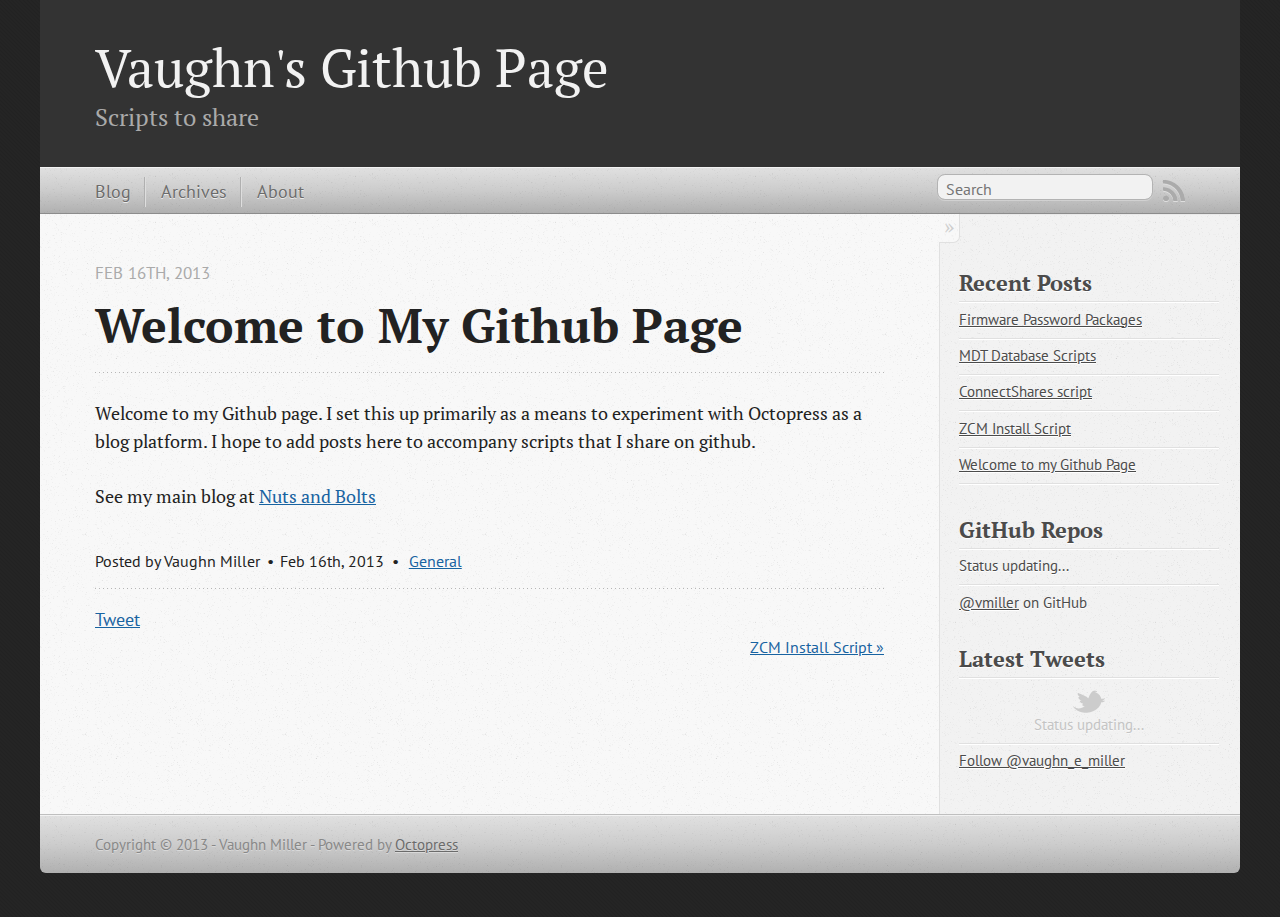
<file: blog/2013/02/16/welcome-to-my-github-page/index.html>
<!DOCTYPE html>
<!--[if IEMobile 7 ]><html class="no-js iem7"><![endif]-->
<!--[if lt IE 9]><html class="no-js lte-ie8"><![endif]-->
<!--[if (gt IE 8)|(gt IEMobile 7)|!(IEMobile)|!(IE)]><!--><html class="no-js" lang="en"><!--<![endif]-->
<head>
  <meta charset="utf-8">
  <title>Welcome to my Github Page - Vaughn's Github Page</title>
  <meta name="author" content="Vaughn Miller">

  
  <meta name="description" content="Welcome to my Github page. I set this up primarily as a means to experiment with Octopress as a blog platform. I hope to add posts here to accompany &hellip;">
  

  <!-- http://t.co/dKP3o1e -->
  <meta name="HandheldFriendly" content="True">
  <meta name="MobileOptimized" content="320">
  <meta name="viewport" content="width=device-width, initial-scale=1">

  
  <link rel="canonical" href="http://vmiller.github.com/blog/2013/02/16/welcome-to-my-github-page/">
  <link href="/favicon.png" rel="icon">
  <link href="/stylesheets/screen.css" media="screen, projection" rel="stylesheet" type="text/css">
  <script src="/javascripts/modernizr-2.0.js"></script>
  <script src="/javascripts/ender.js"></script>
  <script src="/javascripts/octopress.js" type="text/javascript"></script>
  <link href="/atom.xml" rel="alternate" title="Vaughn's Github Page" type="application/atom+xml">
  <!--Fonts from Google"s Web font directory at http://google.com/webfonts -->
<link href="http://fonts.googleapis.com/css?family=PT+Serif:regular,italic,bold,bolditalic" rel="stylesheet" type="text/css">
<link href="http://fonts.googleapis.com/css?family=PT+Sans:regular,italic,bold,bolditalic" rel="stylesheet" type="text/css">

  

</head>

<body   >
  <header role="banner"><hgroup>
  <h1><a href="/">Vaughn's Github Page</a></h1>
  
    <h2>Scripts to share</h2>
  
</hgroup>

</header>
  <nav role="navigation"><ul class="subscription" data-subscription="rss">
  <li><a href="/atom.xml" rel="subscribe-rss" title="subscribe via RSS">RSS</a></li>
  
</ul>
  
<form action="http://google.com/search" method="get">
  <fieldset role="search">
    <input type="hidden" name="q" value="site:vmiller.github.com" />
    <input class="search" type="text" name="q" results="0" placeholder="Search"/>
  </fieldset>
</form>
  
<ul class="main-navigation">
  <li><a href="/">Blog</a></li>
  <li><a href="/blog/archives">Archives</a></li>
  <li><a href="/about">About</a></li>
</ul>

</nav>
  <div id="main">
    <div id="content">
      <div>
<article class="hentry" role="article">
  
  <header>
    
      <h1 class="entry-title">Welcome to My Github Page</h1>
    
    
      <p class="meta">
        








  


<time datetime="2013-02-16T08:51:00-05:00" pubdate data-updated="true">Feb 16<span>th</span>, 2013</time>
        
      </p>
    
  </header>


<div class="entry-content"><p>Welcome to my Github page.  I set this up primarily as a means to experiment with Octopress as a blog platform.  I hope to add posts here to accompany scripts that I share on github.</p>

<p>See my main blog at <a href="http://www.vaughnemiller.com">Nuts and Bolts</a></p>
</div>


  <footer>
    <p class="meta">
      
  

<span class="byline author vcard">Posted by <span class="fn">Vaughn Miller</span></span>

      








  


<time datetime="2013-02-16T08:51:00-05:00" pubdate data-updated="true">Feb 16<span>th</span>, 2013</time>
      

<span class="categories">
  
    <a class='category' href='/blog/categories/general/'>General</a>
  
</span>


    </p>
    
      <div class="sharing">
  
  <a href="http://twitter.com/share" class="twitter-share-button" data-url="http://vmiller.github.com/blog/2013/02/16/welcome-to-my-github-page/" data-via="vaughn_e_miller" data-counturl="http://vmiller.github.com/blog/2013/02/16/welcome-to-my-github-page/" >Tweet</a>
  
  
  
</div>

    
    <p class="meta">
      
      
        <a class="basic-alignment right" href="/blog/2013/02/16/zcm-install-script/" title="Next Post: ZCM Install Script">ZCM Install Script &raquo;</a>
      
    </p>
  </footer>
</article>

</div>

<aside class="sidebar">
  
    <section>
  <h1>Recent Posts</h1>
  <ul id="recent_posts">
    
      <li class="post">
        <a href="/blog/2013/06/11/firmware-password-packages/">Firmware Password Packages</a>
      </li>
    
      <li class="post">
        <a href="/blog/2013/05/10/mdt-database-scripts/">MDT Database Scripts</a>
      </li>
    
      <li class="post">
        <a href="/blog/2013/04/03/connectshares-script/">ConnectShares script</a>
      </li>
    
      <li class="post">
        <a href="/blog/2013/02/16/zcm-install-script/">ZCM Install Script</a>
      </li>
    
      <li class="post">
        <a href="/blog/2013/02/16/welcome-to-my-github-page/">Welcome to my Github Page</a>
      </li>
    
  </ul>
</section>

<section>
  <h1>GitHub Repos</h1>
  <ul id="gh_repos">
    <li class="loading">Status updating...</li>
  </ul>
  
  <a href="https://github.com/vmiller">@vmiller</a> on GitHub
  
  <script type="text/javascript">
    $.domReady(function(){
        if (!window.jXHR){
            var jxhr = document.createElement('script');
            jxhr.type = 'text/javascript';
            jxhr.src = '/javascripts/libs/jXHR.js';
            var s = document.getElementsByTagName('script')[0];
            s.parentNode.insertBefore(jxhr, s);
        }

        github.showRepos({
            user: 'vmiller',
            count: 3,
            skip_forks: true,
            target: '#gh_repos'
        });
    });
  </script>
  <script src="/javascripts/github.js" type="text/javascript"> </script>
</section>


<section>
  <h1>Latest Tweets</h1>
  <ul id="tweets">
    <li class="loading">Status updating...</li>
  </ul>
  <script type="text/javascript">
    $.domReady(function(){
      getTwitterFeed("vaughn_e_miller", 4, true);
    });
  </script>
  <script src="/javascripts/twitter.js" type="text/javascript"> </script>
  
    <a href="http://twitter.com/vaughn_e_miller" class="twitter-follow-button" data-show-count="false">Follow @vaughn_e_miller</a>
  
</section>





  
</aside>


    </div>
  </div>
  <footer role="contentinfo"><p>
  Copyright &copy; 2013 - Vaughn Miller -
  <span class="credit">Powered by <a href="http://octopress.org">Octopress</a></span>
</p>

</footer>
  







  <script type="text/javascript">
    (function(){
      var twitterWidgets = document.createElement('script');
      twitterWidgets.type = 'text/javascript';
      twitterWidgets.async = true;
      twitterWidgets.src = 'http://platform.twitter.com/widgets.js';
      document.getElementsByTagName('head')[0].appendChild(twitterWidgets);
    })();
  </script>





</body>
</html>
</file>
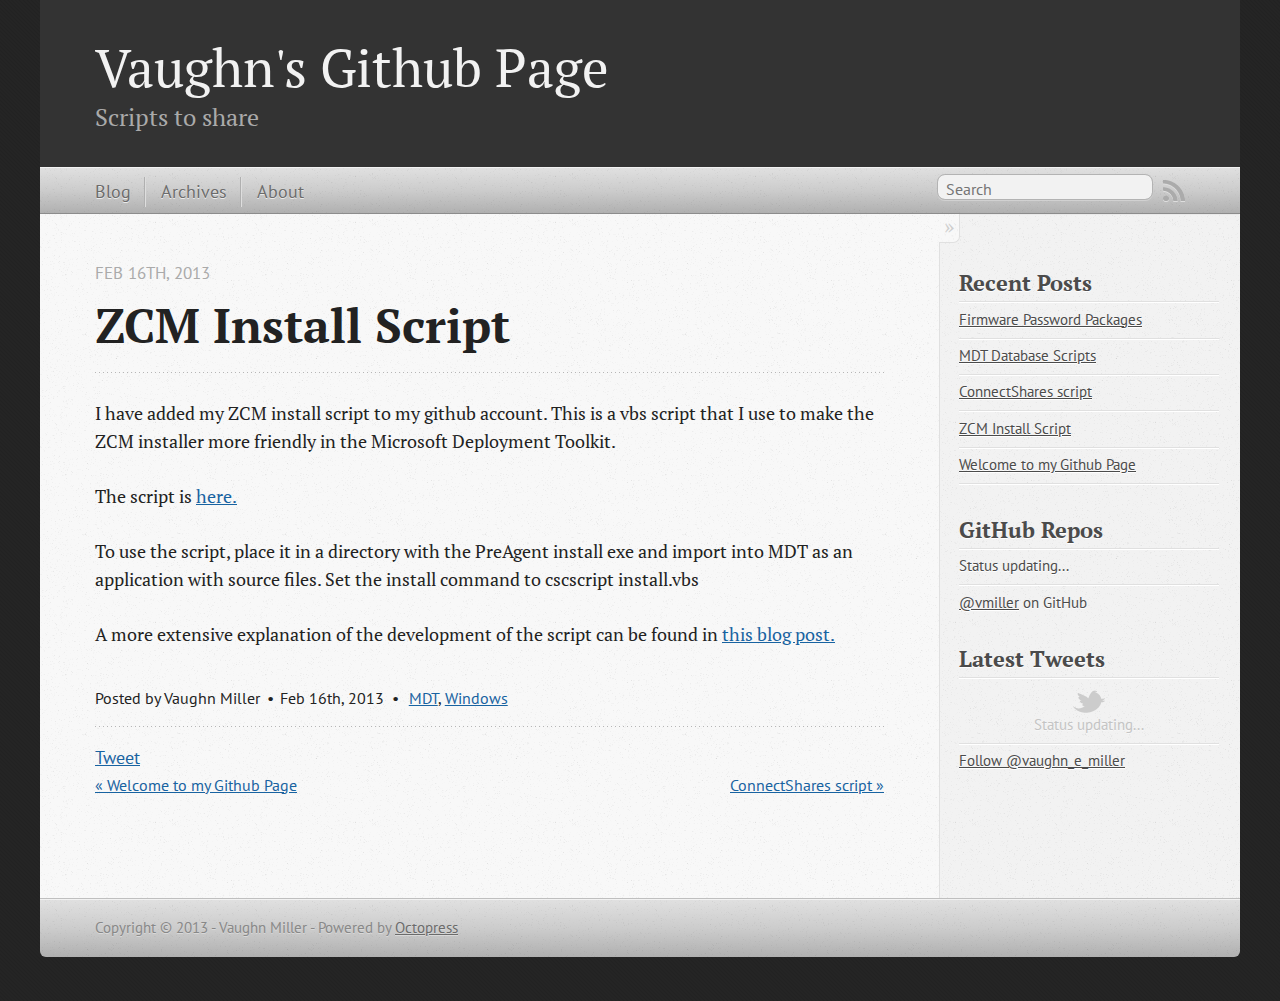
<file: blog/2013/02/16/zcm-install-script/index.html>
<!DOCTYPE html>
<!--[if IEMobile 7 ]><html class="no-js iem7"><![endif]-->
<!--[if lt IE 9]><html class="no-js lte-ie8"><![endif]-->
<!--[if (gt IE 8)|(gt IEMobile 7)|!(IEMobile)|!(IE)]><!--><html class="no-js" lang="en"><!--<![endif]-->
<head>
  <meta charset="utf-8">
  <title>ZCM Install Script - Vaughn's Github Page</title>
  <meta name="author" content="Vaughn Miller">

  
  <meta name="description" content="I have added my ZCM install script to my github account. This is a vbs script that I use to make the ZCM installer more friendly in the Microsoft &hellip;">
  

  <!-- http://t.co/dKP3o1e -->
  <meta name="HandheldFriendly" content="True">
  <meta name="MobileOptimized" content="320">
  <meta name="viewport" content="width=device-width, initial-scale=1">

  
  <link rel="canonical" href="http://vmiller.github.com/blog/2013/02/16/zcm-install-script/">
  <link href="/favicon.png" rel="icon">
  <link href="/stylesheets/screen.css" media="screen, projection" rel="stylesheet" type="text/css">
  <script src="/javascripts/modernizr-2.0.js"></script>
  <script src="/javascripts/ender.js"></script>
  <script src="/javascripts/octopress.js" type="text/javascript"></script>
  <link href="/atom.xml" rel="alternate" title="Vaughn's Github Page" type="application/atom+xml">
  <!--Fonts from Google"s Web font directory at http://google.com/webfonts -->
<link href="http://fonts.googleapis.com/css?family=PT+Serif:regular,italic,bold,bolditalic" rel="stylesheet" type="text/css">
<link href="http://fonts.googleapis.com/css?family=PT+Sans:regular,italic,bold,bolditalic" rel="stylesheet" type="text/css">

  

</head>

<body   >
  <header role="banner"><hgroup>
  <h1><a href="/">Vaughn's Github Page</a></h1>
  
    <h2>Scripts to share</h2>
  
</hgroup>

</header>
  <nav role="navigation"><ul class="subscription" data-subscription="rss">
  <li><a href="/atom.xml" rel="subscribe-rss" title="subscribe via RSS">RSS</a></li>
  
</ul>
  
<form action="http://google.com/search" method="get">
  <fieldset role="search">
    <input type="hidden" name="q" value="site:vmiller.github.com" />
    <input class="search" type="text" name="q" results="0" placeholder="Search"/>
  </fieldset>
</form>
  
<ul class="main-navigation">
  <li><a href="/">Blog</a></li>
  <li><a href="/blog/archives">Archives</a></li>
  <li><a href="/about">About</a></li>
</ul>

</nav>
  <div id="main">
    <div id="content">
      <div>
<article class="hentry" role="article">
  
  <header>
    
      <h1 class="entry-title">ZCM Install Script</h1>
    
    
      <p class="meta">
        








  


<time datetime="2013-02-16T13:21:00-05:00" pubdate data-updated="true">Feb 16<span>th</span>, 2013</time>
        
      </p>
    
  </header>


<div class="entry-content"><p>I have added my ZCM install script to my github account.  This is a vbs script that I use to make the ZCM installer more friendly in the Microsoft Deployment Toolkit.</p>

<p>The script is <a href="https://github.com/vmiller/InstallZCM/blob/master/install.vbs">here.</a></p>

<p>To use the script, place it in a directory with the PreAgent install exe and import into MDT as an application with source files.  Set the install command to cscscript install.vbs</p>

<p>A more extensive explanation of the development of the script can be found in <a href="http://www.vaughnemiller.com/2012/09/06/installing-novell-zcm-adaptive-agent-in-mdt-2012/">this blog post.</a></p>
</div>


  <footer>
    <p class="meta">
      
  

<span class="byline author vcard">Posted by <span class="fn">Vaughn Miller</span></span>

      








  


<time datetime="2013-02-16T13:21:00-05:00" pubdate data-updated="true">Feb 16<span>th</span>, 2013</time>
      

<span class="categories">
  
    <a class='category' href='/blog/categories/mdt/'>MDT</a>, <a class='category' href='/blog/categories/windows/'>Windows</a>
  
</span>


    </p>
    
      <div class="sharing">
  
  <a href="http://twitter.com/share" class="twitter-share-button" data-url="http://vmiller.github.com/blog/2013/02/16/zcm-install-script/" data-via="vaughn_e_miller" data-counturl="http://vmiller.github.com/blog/2013/02/16/zcm-install-script/" >Tweet</a>
  
  
  
</div>

    
    <p class="meta">
      
        <a class="basic-alignment left" href="/blog/2013/02/16/welcome-to-my-github-page/" title="Previous Post: Welcome to my Github Page">&laquo; Welcome to my Github Page</a>
      
      
        <a class="basic-alignment right" href="/blog/2013/04/03/connectshares-script/" title="Next Post: ConnectShares script">ConnectShares script &raquo;</a>
      
    </p>
  </footer>
</article>

</div>

<aside class="sidebar">
  
    <section>
  <h1>Recent Posts</h1>
  <ul id="recent_posts">
    
      <li class="post">
        <a href="/blog/2013/06/11/firmware-password-packages/">Firmware Password Packages</a>
      </li>
    
      <li class="post">
        <a href="/blog/2013/05/10/mdt-database-scripts/">MDT Database Scripts</a>
      </li>
    
      <li class="post">
        <a href="/blog/2013/04/03/connectshares-script/">ConnectShares script</a>
      </li>
    
      <li class="post">
        <a href="/blog/2013/02/16/zcm-install-script/">ZCM Install Script</a>
      </li>
    
      <li class="post">
        <a href="/blog/2013/02/16/welcome-to-my-github-page/">Welcome to my Github Page</a>
      </li>
    
  </ul>
</section>

<section>
  <h1>GitHub Repos</h1>
  <ul id="gh_repos">
    <li class="loading">Status updating...</li>
  </ul>
  
  <a href="https://github.com/vmiller">@vmiller</a> on GitHub
  
  <script type="text/javascript">
    $.domReady(function(){
        if (!window.jXHR){
            var jxhr = document.createElement('script');
            jxhr.type = 'text/javascript';
            jxhr.src = '/javascripts/libs/jXHR.js';
            var s = document.getElementsByTagName('script')[0];
            s.parentNode.insertBefore(jxhr, s);
        }

        github.showRepos({
            user: 'vmiller',
            count: 3,
            skip_forks: true,
            target: '#gh_repos'
        });
    });
  </script>
  <script src="/javascripts/github.js" type="text/javascript"> </script>
</section>


<section>
  <h1>Latest Tweets</h1>
  <ul id="tweets">
    <li class="loading">Status updating...</li>
  </ul>
  <script type="text/javascript">
    $.domReady(function(){
      getTwitterFeed("vaughn_e_miller", 4, true);
    });
  </script>
  <script src="/javascripts/twitter.js" type="text/javascript"> </script>
  
    <a href="http://twitter.com/vaughn_e_miller" class="twitter-follow-button" data-show-count="false">Follow @vaughn_e_miller</a>
  
</section>





  
</aside>


    </div>
  </div>
  <footer role="contentinfo"><p>
  Copyright &copy; 2013 - Vaughn Miller -
  <span class="credit">Powered by <a href="http://octopress.org">Octopress</a></span>
</p>

</footer>
  







  <script type="text/javascript">
    (function(){
      var twitterWidgets = document.createElement('script');
      twitterWidgets.type = 'text/javascript';
      twitterWidgets.async = true;
      twitterWidgets.src = 'http://platform.twitter.com/widgets.js';
      document.getElementsByTagName('head')[0].appendChild(twitterWidgets);
    })();
  </script>





</body>
</html>
</file>
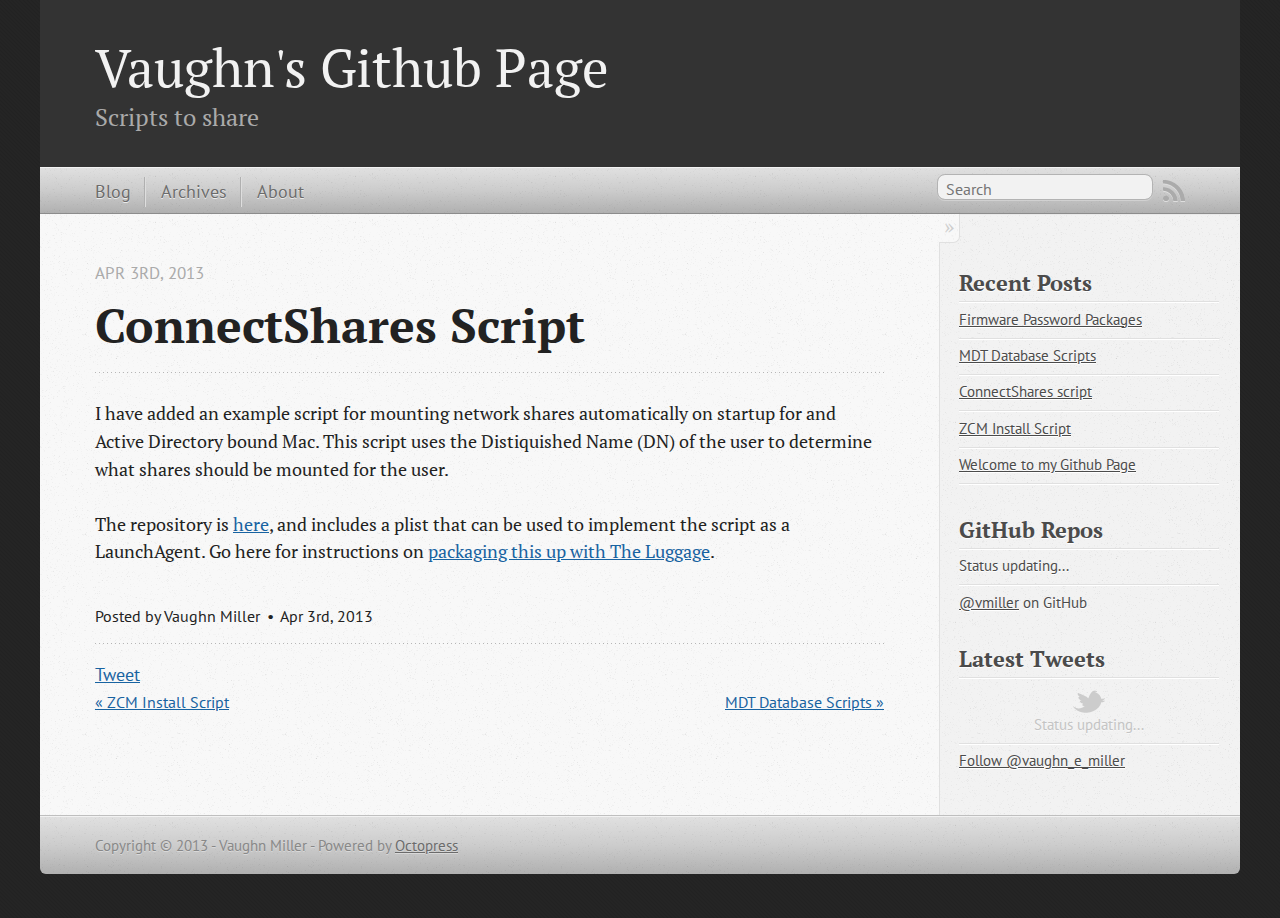
<file: blog/2013/04/03/connectshares-script/index.html>
<!DOCTYPE html>
<!--[if IEMobile 7 ]><html class="no-js iem7"><![endif]-->
<!--[if lt IE 9]><html class="no-js lte-ie8"><![endif]-->
<!--[if (gt IE 8)|(gt IEMobile 7)|!(IEMobile)|!(IE)]><!--><html class="no-js" lang="en"><!--<![endif]-->
<head>
  <meta charset="utf-8">
  <title>ConnectShares script - Vaughn's Github Page</title>
  <meta name="author" content="Vaughn Miller">

  
  <meta name="description" content="I have added an example script for mounting network shares automatically on startup for and Active Directory bound Mac. This script uses the &hellip;">
  

  <!-- http://t.co/dKP3o1e -->
  <meta name="HandheldFriendly" content="True">
  <meta name="MobileOptimized" content="320">
  <meta name="viewport" content="width=device-width, initial-scale=1">

  
  <link rel="canonical" href="http://vmiller.github.com/blog/2013/04/03/connectshares-script/">
  <link href="/favicon.png" rel="icon">
  <link href="/stylesheets/screen.css" media="screen, projection" rel="stylesheet" type="text/css">
  <script src="/javascripts/modernizr-2.0.js"></script>
  <script src="/javascripts/ender.js"></script>
  <script src="/javascripts/octopress.js" type="text/javascript"></script>
  <link href="/atom.xml" rel="alternate" title="Vaughn's Github Page" type="application/atom+xml">
  <!--Fonts from Google"s Web font directory at http://google.com/webfonts -->
<link href="http://fonts.googleapis.com/css?family=PT+Serif:regular,italic,bold,bolditalic" rel="stylesheet" type="text/css">
<link href="http://fonts.googleapis.com/css?family=PT+Sans:regular,italic,bold,bolditalic" rel="stylesheet" type="text/css">

  

</head>

<body   >
  <header role="banner"><hgroup>
  <h1><a href="/">Vaughn's Github Page</a></h1>
  
    <h2>Scripts to share</h2>
  
</hgroup>

</header>
  <nav role="navigation"><ul class="subscription" data-subscription="rss">
  <li><a href="/atom.xml" rel="subscribe-rss" title="subscribe via RSS">RSS</a></li>
  
</ul>
  
<form action="http://google.com/search" method="get">
  <fieldset role="search">
    <input type="hidden" name="q" value="site:vmiller.github.com" />
    <input class="search" type="text" name="q" results="0" placeholder="Search"/>
  </fieldset>
</form>
  
<ul class="main-navigation">
  <li><a href="/">Blog</a></li>
  <li><a href="/blog/archives">Archives</a></li>
  <li><a href="/about">About</a></li>
</ul>

</nav>
  <div id="main">
    <div id="content">
      <div>
<article class="hentry" role="article">
  
  <header>
    
      <h1 class="entry-title">ConnectShares Script</h1>
    
    
      <p class="meta">
        








  


<time datetime="2013-04-03T09:36:00-04:00" pubdate data-updated="true">Apr 3<span>rd</span>, 2013</time>
        
      </p>
    
  </header>


<div class="entry-content"><p>I have added an example script for mounting network shares automatically on startup for and Active Directory bound Mac.  This script uses the Distiquished Name (DN) of the user to determine what shares should be mounted for the user.</p>

<p>The repository is <a href="https://github.com/vmiller/ConnectShares">here</a>, and includes a plist that can be used to implement the script as a LaunchAgent.  Go here for instructions on <a href="http://www.vaughnemiller.com/2012/10/23/packaging-a-launchagent-script-with-the-luggage/">packaging this up with The Luggage</a>.</p>
</div>


  <footer>
    <p class="meta">
      
  

<span class="byline author vcard">Posted by <span class="fn">Vaughn Miller</span></span>

      








  


<time datetime="2013-04-03T09:36:00-04:00" pubdate data-updated="true">Apr 3<span>rd</span>, 2013</time>
      


    </p>
    
      <div class="sharing">
  
  <a href="http://twitter.com/share" class="twitter-share-button" data-url="http://vmiller.github.com/blog/2013/04/03/connectshares-script/" data-via="vaughn_e_miller" data-counturl="http://vmiller.github.com/blog/2013/04/03/connectshares-script/" >Tweet</a>
  
  
  
</div>

    
    <p class="meta">
      
        <a class="basic-alignment left" href="/blog/2013/02/16/zcm-install-script/" title="Previous Post: ZCM Install Script">&laquo; ZCM Install Script</a>
      
      
        <a class="basic-alignment right" href="/blog/2013/05/10/mdt-database-scripts/" title="Next Post: MDT Database Scripts">MDT Database Scripts &raquo;</a>
      
    </p>
  </footer>
</article>

</div>

<aside class="sidebar">
  
    <section>
  <h1>Recent Posts</h1>
  <ul id="recent_posts">
    
      <li class="post">
        <a href="/blog/2013/06/11/firmware-password-packages/">Firmware Password Packages</a>
      </li>
    
      <li class="post">
        <a href="/blog/2013/05/10/mdt-database-scripts/">MDT Database Scripts</a>
      </li>
    
      <li class="post">
        <a href="/blog/2013/04/03/connectshares-script/">ConnectShares script</a>
      </li>
    
      <li class="post">
        <a href="/blog/2013/02/16/zcm-install-script/">ZCM Install Script</a>
      </li>
    
      <li class="post">
        <a href="/blog/2013/02/16/welcome-to-my-github-page/">Welcome to my Github Page</a>
      </li>
    
  </ul>
</section>

<section>
  <h1>GitHub Repos</h1>
  <ul id="gh_repos">
    <li class="loading">Status updating...</li>
  </ul>
  
  <a href="https://github.com/vmiller">@vmiller</a> on GitHub
  
  <script type="text/javascript">
    $.domReady(function(){
        if (!window.jXHR){
            var jxhr = document.createElement('script');
            jxhr.type = 'text/javascript';
            jxhr.src = '/javascripts/libs/jXHR.js';
            var s = document.getElementsByTagName('script')[0];
            s.parentNode.insertBefore(jxhr, s);
        }

        github.showRepos({
            user: 'vmiller',
            count: 3,
            skip_forks: true,
            target: '#gh_repos'
        });
    });
  </script>
  <script src="/javascripts/github.js" type="text/javascript"> </script>
</section>


<section>
  <h1>Latest Tweets</h1>
  <ul id="tweets">
    <li class="loading">Status updating...</li>
  </ul>
  <script type="text/javascript">
    $.domReady(function(){
      getTwitterFeed("vaughn_e_miller", 4, true);
    });
  </script>
  <script src="/javascripts/twitter.js" type="text/javascript"> </script>
  
    <a href="http://twitter.com/vaughn_e_miller" class="twitter-follow-button" data-show-count="false">Follow @vaughn_e_miller</a>
  
</section>





  
</aside>


    </div>
  </div>
  <footer role="contentinfo"><p>
  Copyright &copy; 2013 - Vaughn Miller -
  <span class="credit">Powered by <a href="http://octopress.org">Octopress</a></span>
</p>

</footer>
  







  <script type="text/javascript">
    (function(){
      var twitterWidgets = document.createElement('script');
      twitterWidgets.type = 'text/javascript';
      twitterWidgets.async = true;
      twitterWidgets.src = 'http://platform.twitter.com/widgets.js';
      document.getElementsByTagName('head')[0].appendChild(twitterWidgets);
    })();
  </script>





</body>
</html>
</file>
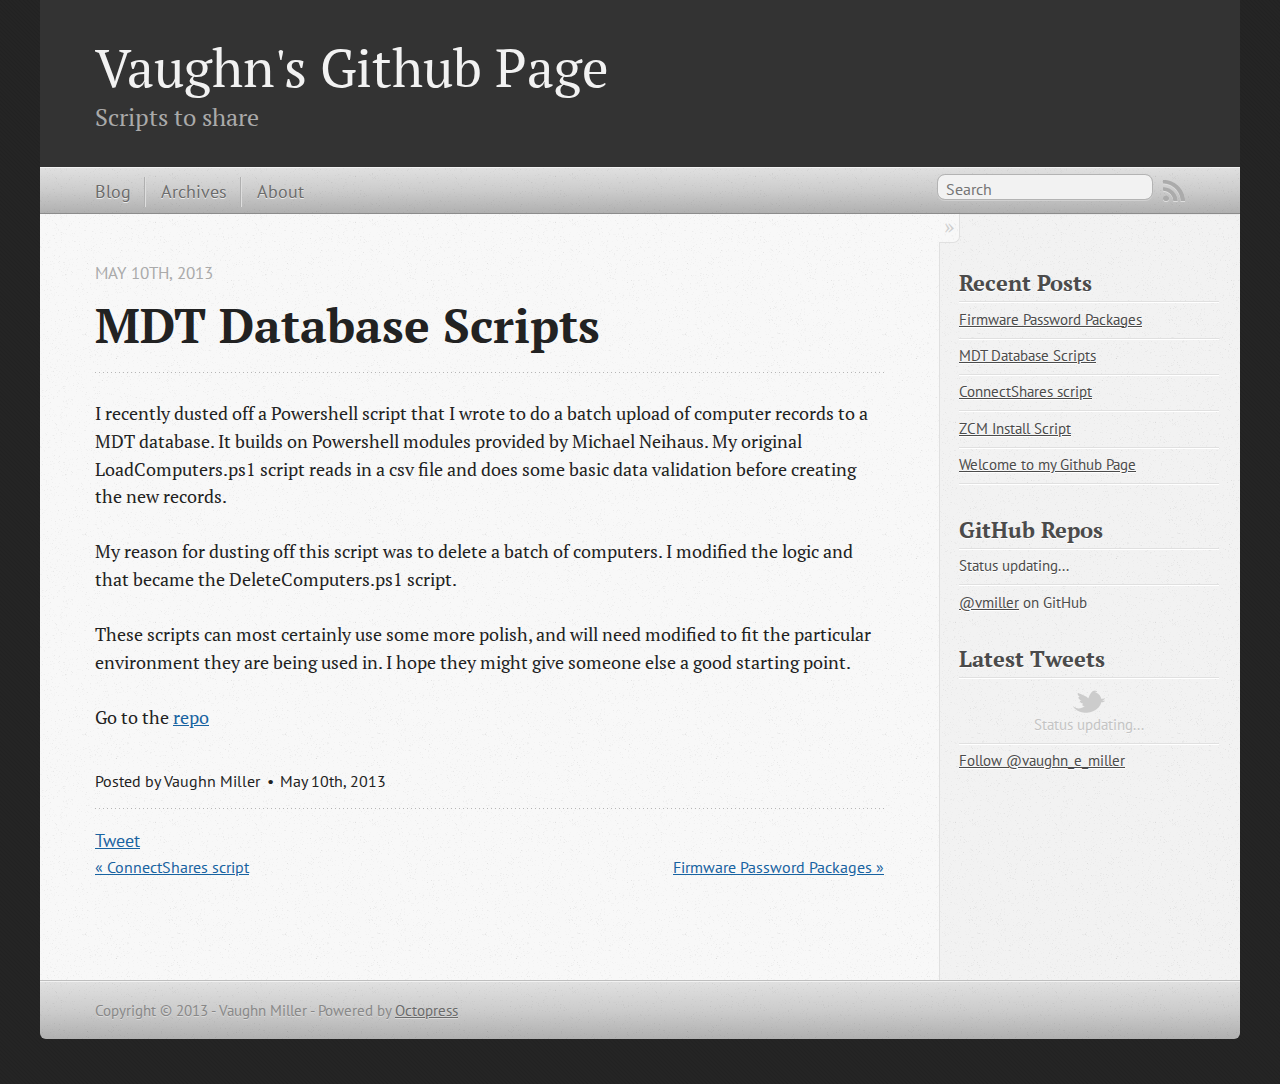
<file: blog/2013/05/10/mdt-database-scripts/index.html>
<!DOCTYPE html>
<!--[if IEMobile 7 ]><html class="no-js iem7"><![endif]-->
<!--[if lt IE 9]><html class="no-js lte-ie8"><![endif]-->
<!--[if (gt IE 8)|(gt IEMobile 7)|!(IEMobile)|!(IE)]><!--><html class="no-js" lang="en"><!--<![endif]-->
<head>
  <meta charset="utf-8">
  <title>MDT Database Scripts - Vaughn's Github Page</title>
  <meta name="author" content="Vaughn Miller">

  
  <meta name="description" content="I recently dusted off a Powershell script that I wrote to do a batch upload of computer records to a MDT database. It builds on Powershell modules &hellip;">
  

  <!-- http://t.co/dKP3o1e -->
  <meta name="HandheldFriendly" content="True">
  <meta name="MobileOptimized" content="320">
  <meta name="viewport" content="width=device-width, initial-scale=1">

  
  <link rel="canonical" href="http://vmiller.github.com/blog/2013/05/10/mdt-database-scripts/">
  <link href="/favicon.png" rel="icon">
  <link href="/stylesheets/screen.css" media="screen, projection" rel="stylesheet" type="text/css">
  <script src="/javascripts/modernizr-2.0.js"></script>
  <script src="/javascripts/ender.js"></script>
  <script src="/javascripts/octopress.js" type="text/javascript"></script>
  <link href="/atom.xml" rel="alternate" title="Vaughn's Github Page" type="application/atom+xml">
  <!--Fonts from Google"s Web font directory at http://google.com/webfonts -->
<link href="http://fonts.googleapis.com/css?family=PT+Serif:regular,italic,bold,bolditalic" rel="stylesheet" type="text/css">
<link href="http://fonts.googleapis.com/css?family=PT+Sans:regular,italic,bold,bolditalic" rel="stylesheet" type="text/css">

  

</head>

<body   >
  <header role="banner"><hgroup>
  <h1><a href="/">Vaughn's Github Page</a></h1>
  
    <h2>Scripts to share</h2>
  
</hgroup>

</header>
  <nav role="navigation"><ul class="subscription" data-subscription="rss">
  <li><a href="/atom.xml" rel="subscribe-rss" title="subscribe via RSS">RSS</a></li>
  
</ul>
  
<form action="http://google.com/search" method="get">
  <fieldset role="search">
    <input type="hidden" name="q" value="site:vmiller.github.com" />
    <input class="search" type="text" name="q" results="0" placeholder="Search"/>
  </fieldset>
</form>
  
<ul class="main-navigation">
  <li><a href="/">Blog</a></li>
  <li><a href="/blog/archives">Archives</a></li>
  <li><a href="/about">About</a></li>
</ul>

</nav>
  <div id="main">
    <div id="content">
      <div>
<article class="hentry" role="article">
  
  <header>
    
      <h1 class="entry-title">MDT Database Scripts</h1>
    
    
      <p class="meta">
        








  


<time datetime="2013-05-10T14:46:00-04:00" pubdate data-updated="true">May 10<span>th</span>, 2013</time>
        
      </p>
    
  </header>


<div class="entry-content"><p>I recently dusted off a Powershell script that I wrote to do a batch upload of computer records to a MDT database.  It builds on Powershell modules provided by Michael Neihaus.  My original LoadComputers.ps1 script reads in a csv file and does some basic data validation before creating the new records.</p>

<p>My reason for dusting off this script was to delete a batch of computers.  I modified the logic and that became the DeleteComputers.ps1 script.</p>

<p>These scripts can most certainly use some more polish, and will need modified to fit the particular environment they are being used in.  I hope they might give someone else a good starting point.</p>

<p>Go to the <a href="https://github.com/vmiller/MDT-Database-script">repo</a></p>
</div>


  <footer>
    <p class="meta">
      
  

<span class="byline author vcard">Posted by <span class="fn">Vaughn Miller</span></span>

      








  


<time datetime="2013-05-10T14:46:00-04:00" pubdate data-updated="true">May 10<span>th</span>, 2013</time>
      


    </p>
    
      <div class="sharing">
  
  <a href="http://twitter.com/share" class="twitter-share-button" data-url="http://vmiller.github.com/blog/2013/05/10/mdt-database-scripts/" data-via="vaughn_e_miller" data-counturl="http://vmiller.github.com/blog/2013/05/10/mdt-database-scripts/" >Tweet</a>
  
  
  
</div>

    
    <p class="meta">
      
        <a class="basic-alignment left" href="/blog/2013/04/03/connectshares-script/" title="Previous Post: ConnectShares script">&laquo; ConnectShares script</a>
      
      
        <a class="basic-alignment right" href="/blog/2013/06/11/firmware-password-packages/" title="Next Post: Firmware Password Packages">Firmware Password Packages &raquo;</a>
      
    </p>
  </footer>
</article>

</div>

<aside class="sidebar">
  
    <section>
  <h1>Recent Posts</h1>
  <ul id="recent_posts">
    
      <li class="post">
        <a href="/blog/2013/06/11/firmware-password-packages/">Firmware Password Packages</a>
      </li>
    
      <li class="post">
        <a href="/blog/2013/05/10/mdt-database-scripts/">MDT Database Scripts</a>
      </li>
    
      <li class="post">
        <a href="/blog/2013/04/03/connectshares-script/">ConnectShares script</a>
      </li>
    
      <li class="post">
        <a href="/blog/2013/02/16/zcm-install-script/">ZCM Install Script</a>
      </li>
    
      <li class="post">
        <a href="/blog/2013/02/16/welcome-to-my-github-page/">Welcome to my Github Page</a>
      </li>
    
  </ul>
</section>

<section>
  <h1>GitHub Repos</h1>
  <ul id="gh_repos">
    <li class="loading">Status updating...</li>
  </ul>
  
  <a href="https://github.com/vmiller">@vmiller</a> on GitHub
  
  <script type="text/javascript">
    $.domReady(function(){
        if (!window.jXHR){
            var jxhr = document.createElement('script');
            jxhr.type = 'text/javascript';
            jxhr.src = '/javascripts/libs/jXHR.js';
            var s = document.getElementsByTagName('script')[0];
            s.parentNode.insertBefore(jxhr, s);
        }

        github.showRepos({
            user: 'vmiller',
            count: 3,
            skip_forks: true,
            target: '#gh_repos'
        });
    });
  </script>
  <script src="/javascripts/github.js" type="text/javascript"> </script>
</section>


<section>
  <h1>Latest Tweets</h1>
  <ul id="tweets">
    <li class="loading">Status updating...</li>
  </ul>
  <script type="text/javascript">
    $.domReady(function(){
      getTwitterFeed("vaughn_e_miller", 4, true);
    });
  </script>
  <script src="/javascripts/twitter.js" type="text/javascript"> </script>
  
    <a href="http://twitter.com/vaughn_e_miller" class="twitter-follow-button" data-show-count="false">Follow @vaughn_e_miller</a>
  
</section>





  
</aside>


    </div>
  </div>
  <footer role="contentinfo"><p>
  Copyright &copy; 2013 - Vaughn Miller -
  <span class="credit">Powered by <a href="http://octopress.org">Octopress</a></span>
</p>

</footer>
  







  <script type="text/javascript">
    (function(){
      var twitterWidgets = document.createElement('script');
      twitterWidgets.type = 'text/javascript';
      twitterWidgets.async = true;
      twitterWidgets.src = 'http://platform.twitter.com/widgets.js';
      document.getElementsByTagName('head')[0].appendChild(twitterWidgets);
    })();
  </script>





</body>
</html>
</file>
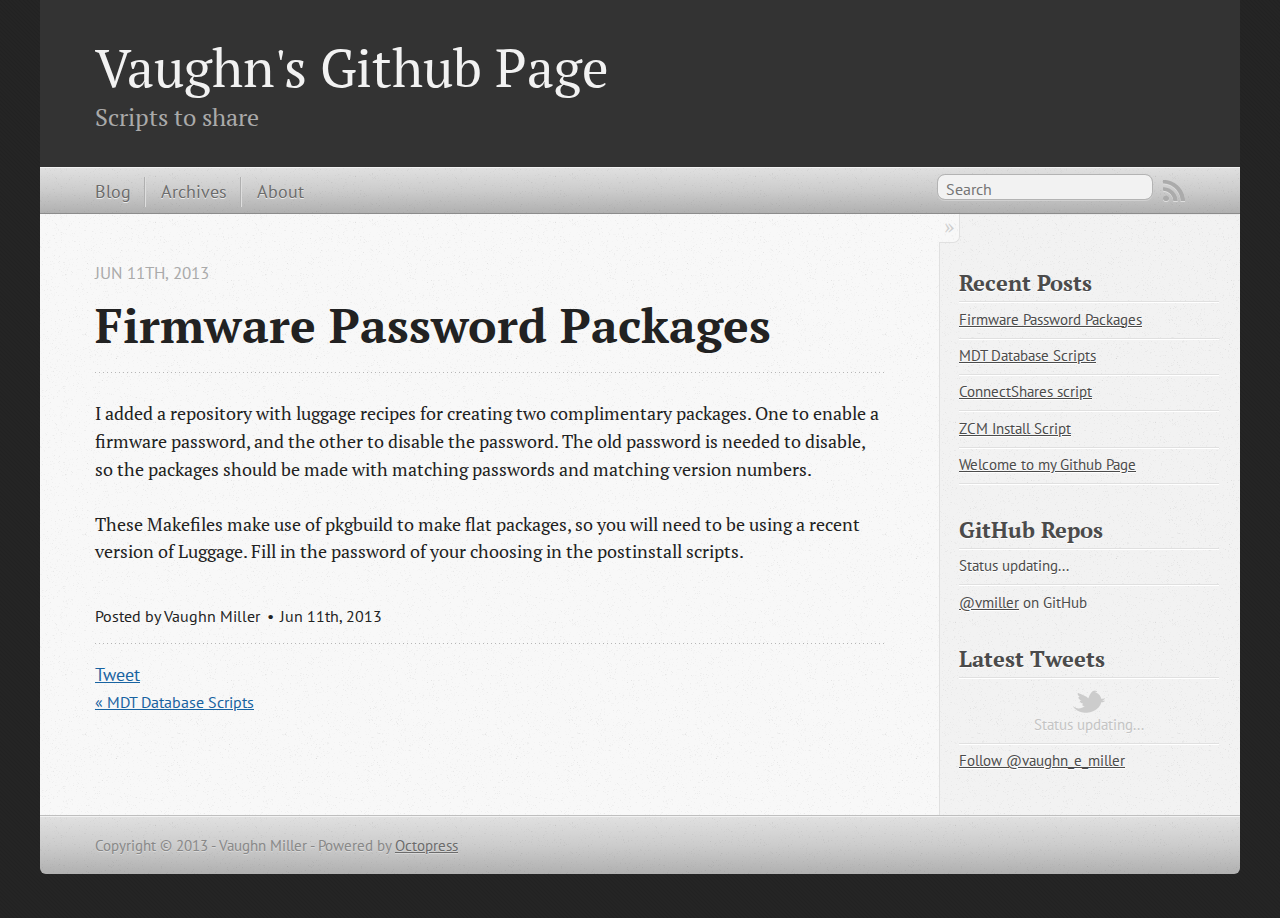
<file: blog/2013/06/11/firmware-password-packages/index.html>
<!DOCTYPE html>
<!--[if IEMobile 7 ]><html class="no-js iem7"><![endif]-->
<!--[if lt IE 9]><html class="no-js lte-ie8"><![endif]-->
<!--[if (gt IE 8)|(gt IEMobile 7)|!(IEMobile)|!(IE)]><!--><html class="no-js" lang="en"><!--<![endif]-->
<head>
  <meta charset="utf-8">
  <title>Firmware Password Packages - Vaughn's Github Page</title>
  <meta name="author" content="Vaughn Miller">

  
  <meta name="description" content="I added a repository with luggage recipes for creating two complimentary packages. One to enable a firmware password, and the other to disable the &hellip;">
  

  <!-- http://t.co/dKP3o1e -->
  <meta name="HandheldFriendly" content="True">
  <meta name="MobileOptimized" content="320">
  <meta name="viewport" content="width=device-width, initial-scale=1">

  
  <link rel="canonical" href="http://vmiller.github.com/blog/2013/06/11/firmware-password-packages/">
  <link href="/favicon.png" rel="icon">
  <link href="/stylesheets/screen.css" media="screen, projection" rel="stylesheet" type="text/css">
  <script src="/javascripts/modernizr-2.0.js"></script>
  <script src="/javascripts/ender.js"></script>
  <script src="/javascripts/octopress.js" type="text/javascript"></script>
  <link href="/atom.xml" rel="alternate" title="Vaughn's Github Page" type="application/atom+xml">
  <!--Fonts from Google"s Web font directory at http://google.com/webfonts -->
<link href="http://fonts.googleapis.com/css?family=PT+Serif:regular,italic,bold,bolditalic" rel="stylesheet" type="text/css">
<link href="http://fonts.googleapis.com/css?family=PT+Sans:regular,italic,bold,bolditalic" rel="stylesheet" type="text/css">

  

</head>

<body   >
  <header role="banner"><hgroup>
  <h1><a href="/">Vaughn's Github Page</a></h1>
  
    <h2>Scripts to share</h2>
  
</hgroup>

</header>
  <nav role="navigation"><ul class="subscription" data-subscription="rss">
  <li><a href="/atom.xml" rel="subscribe-rss" title="subscribe via RSS">RSS</a></li>
  
</ul>
  
<form action="http://google.com/search" method="get">
  <fieldset role="search">
    <input type="hidden" name="q" value="site:vmiller.github.com" />
    <input class="search" type="text" name="q" results="0" placeholder="Search"/>
  </fieldset>
</form>
  
<ul class="main-navigation">
  <li><a href="/">Blog</a></li>
  <li><a href="/blog/archives">Archives</a></li>
  <li><a href="/about">About</a></li>
</ul>

</nav>
  <div id="main">
    <div id="content">
      <div>
<article class="hentry" role="article">
  
  <header>
    
      <h1 class="entry-title">Firmware Password Packages</h1>
    
    
      <p class="meta">
        








  


<time datetime="2013-06-11T20:35:00-04:00" pubdate data-updated="true">Jun 11<span>th</span>, 2013</time>
        
      </p>
    
  </header>


<div class="entry-content"><p>I added a repository with luggage recipes for creating two complimentary packages.  One to enable a firmware password, and the other to disable the password.  The old password is needed to disable, so the packages should be made with matching passwords and matching version numbers.</p>

<p>These Makefiles make use of pkgbuild to make flat packages, so you will need to be using a recent version of Luggage.  Fill in the password of your choosing in the postinstall scripts.</p>
</div>


  <footer>
    <p class="meta">
      
  

<span class="byline author vcard">Posted by <span class="fn">Vaughn Miller</span></span>

      








  


<time datetime="2013-06-11T20:35:00-04:00" pubdate data-updated="true">Jun 11<span>th</span>, 2013</time>
      


    </p>
    
      <div class="sharing">
  
  <a href="http://twitter.com/share" class="twitter-share-button" data-url="http://vmiller.github.com/blog/2013/06/11/firmware-password-packages/" data-via="vaughn_e_miller" data-counturl="http://vmiller.github.com/blog/2013/06/11/firmware-password-packages/" >Tweet</a>
  
  
  
</div>

    
    <p class="meta">
      
        <a class="basic-alignment left" href="/blog/2013/05/10/mdt-database-scripts/" title="Previous Post: MDT Database Scripts">&laquo; MDT Database Scripts</a>
      
      
    </p>
  </footer>
</article>

</div>

<aside class="sidebar">
  
    <section>
  <h1>Recent Posts</h1>
  <ul id="recent_posts">
    
      <li class="post">
        <a href="/blog/2013/06/11/firmware-password-packages/">Firmware Password Packages</a>
      </li>
    
      <li class="post">
        <a href="/blog/2013/05/10/mdt-database-scripts/">MDT Database Scripts</a>
      </li>
    
      <li class="post">
        <a href="/blog/2013/04/03/connectshares-script/">ConnectShares script</a>
      </li>
    
      <li class="post">
        <a href="/blog/2013/02/16/zcm-install-script/">ZCM Install Script</a>
      </li>
    
      <li class="post">
        <a href="/blog/2013/02/16/welcome-to-my-github-page/">Welcome to my Github Page</a>
      </li>
    
  </ul>
</section>

<section>
  <h1>GitHub Repos</h1>
  <ul id="gh_repos">
    <li class="loading">Status updating...</li>
  </ul>
  
  <a href="https://github.com/vmiller">@vmiller</a> on GitHub
  
  <script type="text/javascript">
    $.domReady(function(){
        if (!window.jXHR){
            var jxhr = document.createElement('script');
            jxhr.type = 'text/javascript';
            jxhr.src = '/javascripts/libs/jXHR.js';
            var s = document.getElementsByTagName('script')[0];
            s.parentNode.insertBefore(jxhr, s);
        }

        github.showRepos({
            user: 'vmiller',
            count: 3,
            skip_forks: true,
            target: '#gh_repos'
        });
    });
  </script>
  <script src="/javascripts/github.js" type="text/javascript"> </script>
</section>


<section>
  <h1>Latest Tweets</h1>
  <ul id="tweets">
    <li class="loading">Status updating...</li>
  </ul>
  <script type="text/javascript">
    $.domReady(function(){
      getTwitterFeed("vaughn_e_miller", 4, true);
    });
  </script>
  <script src="/javascripts/twitter.js" type="text/javascript"> </script>
  
    <a href="http://twitter.com/vaughn_e_miller" class="twitter-follow-button" data-show-count="false">Follow @vaughn_e_miller</a>
  
</section>





  
</aside>


    </div>
  </div>
  <footer role="contentinfo"><p>
  Copyright &copy; 2013 - Vaughn Miller -
  <span class="credit">Powered by <a href="http://octopress.org">Octopress</a></span>
</p>

</footer>
  







  <script type="text/javascript">
    (function(){
      var twitterWidgets = document.createElement('script');
      twitterWidgets.type = 'text/javascript';
      twitterWidgets.async = true;
      twitterWidgets.src = 'http://platform.twitter.com/widgets.js';
      document.getElementsByTagName('head')[0].appendChild(twitterWidgets);
    })();
  </script>





</body>
</html>
</file>
<file: stylesheets/screen.css>
html,body,div,span,applet,object,iframe,h1,h2,h3,h4,h5,h6,p,blockquote,pre,a,abbr,acronym,address,big,cite,code,del,dfn,em,img,ins,kbd,q,s,samp,small,strike,strong,sub,sup,tt,var,b,u,i,center,dl,dt,dd,ol,ul,li,fieldset,form,label,legend,table,caption,tbody,tfoot,thead,tr,th,td,article,aside,canvas,details,embed,figure,figcaption,footer,header,hgroup,menu,nav,output,ruby,section,summary,time,mark,audio,video{margin:0;padding:0;border:0;font:inherit;font-size:100%;vertical-align:baseline}html{line-height:1}ol,ul{list-style:none}table{border-collapse:collapse;border-spacing:0}caption,th,td{text-align:left;font-weight:normal;vertical-align:middle}q,blockquote{quotes:none}q:before,q:after,blockquote:before,blockquote:after{content:"";content:none}a img{border:none}article,aside,details,figcaption,figure,footer,header,hgroup,menu,nav,section,summary{display:block}article,aside,details,figcaption,figure,footer,header,hgroup,menu,nav,section,summary{display:block}a{color:#1863a1}a:visited{color:#751590}a:focus{color:#0181eb}a:hover{color:#0181eb}a:active{color:#01579f}aside.sidebar a{color:#1863a1}aside.sidebar a:focus{color:#0181eb}aside.sidebar a:hover{color:#0181eb}aside.sidebar a:active{color:#01579f}a{-webkit-transition:color 0.3s;-moz-transition:color 0.3s;-o-transition:color 0.3s;transition:color 0.3s}html{background:#252525 url('/images/line-tile.png?1361021408') top left}body>div{background:#f2f2f2 url('/images/noise.png?1361021408') top left;border-bottom:1px solid #bfbfbf}body>div>div{background:#f8f8f8 url('/images/noise.png?1361021408') top left;border-right:1px solid #e0e0e0}.heading,body>header h1,h1,h2,h3,h4,h5,h6{font-family:"PT Serif","Georgia","Helvetica Neue",Arial,sans-serif}.sans,body>header h2,article header p.meta,article>footer,#content .blog-index footer,html .gist .gist-file .gist-meta,#blog-archives a.category,#blog-archives time,aside.sidebar section,body>footer{font-family:"PT Sans","Helvetica Neue",Arial,sans-serif}.serif,body,#content .blog-index a[rel=full-article]{font-family:"PT Serif",Georgia,Times,"Times New Roman",serif}.mono,pre,code,tt,p code,li code{font-family:Menlo,Monaco,"Andale Mono","lucida console","Courier New",monospace}body>header h1{font-size:2.2em;font-family:"PT Serif","Georgia","Helvetica Neue",Arial,sans-serif;font-weight:normal;line-height:1.2em;margin-bottom:0.6667em}body>header h2{font-family:"PT Serif","Georgia","Helvetica Neue",Arial,sans-serif}body{line-height:1.5em;color:#222}h1{font-size:2.2em;line-height:1.2em}@media only screen and (min-width: 992px){body{font-size:1.15em}h1{font-size:2.6em;line-height:1.2em}}h1,h2,h3,h4,h5,h6{text-rendering:optimizelegibility;margin-bottom:1em;font-weight:bold}h2,section h1{font-size:1.5em}h3,section h2,section section h1{font-size:1.3em}h4,section h3,section section h2,section section section h1{font-size:1em}h5,section h4,section section h3{font-size:.9em}h6,section h5,section section h4,section section section h3{font-size:.8em}p,blockquote,ul,ol{margin-bottom:1.5em}ul{list-style-type:disc}ul ul{list-style-type:circle;margin-bottom:0px}ul ul ul{list-style-type:square;margin-bottom:0px}ol{list-style-type:decimal}ol ol{list-style-type:lower-alpha;margin-bottom:0px}ol ol ol{list-style-type:lower-roman;margin-bottom:0px}ul,ul ul,ul ol,ol,ol ul,ol ol{margin-left:1.3em}strong{font-weight:bold}em{font-style:italic}sup,sub{font-size:0.8em;position:relative;display:inline-block}sup{top:-0.5em}sub{bottom:-0.5em}q{font-style:italic}q:before{content:"\201C"}q:after{content:"\201D"}em,dfn{font-style:italic}strong,dfn{font-weight:bold}del,s{text-decoration:line-through}abbr,acronym{border-bottom:1px dotted;cursor:help}sub,sup{line-height:0}hr{margin-bottom:0.2em}small{font-size:.8em}big{font-size:1.2em}blockquote{font-style:italic;position:relative;font-size:1.2em;line-height:1.5em;padding-left:1em;border-left:4px solid rgba(170,170,170,0.5)}blockquote cite{font-style:italic}blockquote cite a{color:#aaa !important;word-wrap:break-word}blockquote cite:before{content:'\2014';padding-right:.3em;padding-left:.3em;color:#aaa}@media only screen and (min-width: 992px){blockquote{padding-left:1.5em;border-left-width:4px}}.pullquote-right:before,.pullquote-left:before{padding:0;border:none;content:attr(data-pullquote);float:right;width:45%;margin:.5em 0 1em 1.5em;position:relative;top:7px;font-size:1.4em;line-height:1.45em}.pullquote-left:before{float:left;margin:.5em 1.5em 1em 0}.force-wrap,article a,aside.sidebar a{white-space:-moz-pre-wrap;white-space:-pre-wrap;white-space:-o-pre-wrap;white-space:pre-wrap;word-wrap:break-word}.group,body>header,body>nav,body>footer,body #content>article,body #content>div>article,body #content>div>section,body div.pagination,aside.sidebar,#main,#content,.sidebar{*zoom:1}.group:after,body>header:after,body>nav:after,body>footer:after,body #content>article:after,body #content>div>article:after,body #content>div>section:after,body div.pagination:after,aside.sidebar:after,#main:after,#content:after,.sidebar:after{content:"";display:table;clear:both}body{-webkit-text-size-adjust:none;max-width:1200px;position:relative;margin:0 auto}body>header,body>nav,body>footer,body #content>article,body #content>div>article,body #content>div>section{padding-left:18px;padding-right:18px}@media only screen and (min-width: 480px){body>header,body>nav,body>footer,body #content>article,body #content>div>article,body #content>div>section{padding-left:25px;padding-right:25px}}@media only screen and (min-width: 768px){body>header,body>nav,body>footer,body #content>article,body #content>div>article,body #content>div>section{padding-left:35px;padding-right:35px}}@media only screen and (min-width: 992px){body>header,body>nav,body>footer,body #content>article,body #content>div>article,body #content>div>section{padding-left:55px;padding-right:55px}}body div.pagination{margin-left:18px;margin-right:18px}@media only screen and (min-width: 480px){body div.pagination{margin-left:25px;margin-right:25px}}@media only screen and (min-width: 768px){body div.pagination{margin-left:35px;margin-right:35px}}@media only screen and (min-width: 992px){body div.pagination{margin-left:55px;margin-right:55px}}body>header{font-size:1em;padding-top:1.5em;padding-bottom:1.5em}#content{overflow:hidden}#content>div,#content>article{width:100%}aside.sidebar{float:none;padding:0 18px 1px;background-color:#f7f7f7;border-top:1px solid #e0e0e0}.flex-content,article img,article video,article .flash-video,aside.sidebar img{max-width:100%;height:auto}.basic-alignment.left,article img.left,article video.left,article .left.flash-video,aside.sidebar img.left{float:left;margin-right:1.5em}.basic-alignment.right,article img.right,article video.right,article .right.flash-video,aside.sidebar img.right{float:right;margin-left:1.5em}.basic-alignment.center,article img.center,article video.center,article .center.flash-video,aside.sidebar img.center{display:block;margin:0 auto 1.5em}.basic-alignment.left,article img.left,article video.left,article .left.flash-video,aside.sidebar img.left,.basic-alignment.right,article img.right,article video.right,article .right.flash-video,aside.sidebar img.right{margin-bottom:.8em}.toggle-sidebar,.no-sidebar .toggle-sidebar{display:none}@media only screen and (min-width: 750px){body.sidebar-footer aside.sidebar{float:none;width:auto;clear:left;margin:0;padding:0 35px 1px;background-color:#f7f7f7;border-top:1px solid #eaeaea}body.sidebar-footer aside.sidebar section.odd,body.sidebar-footer aside.sidebar section.even{float:left;width:48%}body.sidebar-footer aside.sidebar section.odd{margin-left:0}body.sidebar-footer aside.sidebar section.even{margin-left:4%}body.sidebar-footer aside.sidebar.thirds section{width:30%;margin-left:5%}body.sidebar-footer aside.sidebar.thirds section.first{margin-left:0;clear:both}}body.sidebar-footer #content{margin-right:0px}body.sidebar-footer .toggle-sidebar{display:none}@media only screen and (min-width: 550px){body>header{font-size:1em}}@media only screen and (min-width: 750px){aside.sidebar{float:none;width:auto;clear:left;margin:0;padding:0 35px 1px;background-color:#f7f7f7;border-top:1px solid #eaeaea}aside.sidebar section.odd,aside.sidebar section.even{float:left;width:48%}aside.sidebar section.odd{margin-left:0}aside.sidebar section.even{margin-left:4%}aside.sidebar.thirds section{width:30%;margin-left:5%}aside.sidebar.thirds section.first{margin-left:0;clear:both}}@media only screen and (min-width: 768px){body{-webkit-text-size-adjust:auto}body>header{font-size:1.2em}#main{padding:0;margin:0 auto}#content{overflow:visible;margin-right:240px;position:relative}.no-sidebar #content{margin-right:0;border-right:0}.collapse-sidebar #content{margin-right:20px}#content>div,#content>article{padding-top:17.5px;padding-bottom:17.5px;float:left}aside.sidebar{width:210px;padding:0 15px 15px;background:none;clear:none;float:left;margin:0 -100% 0 0}aside.sidebar section{width:auto;margin-left:0}aside.sidebar section.odd,aside.sidebar section.even{float:none;width:auto;margin-left:0}.collapse-sidebar aside.sidebar{float:none;width:auto;clear:left;margin:0;padding:0 35px 1px;background-color:#f7f7f7;border-top:1px solid #eaeaea}.collapse-sidebar aside.sidebar section.odd,.collapse-sidebar aside.sidebar section.even{float:left;width:48%}.collapse-sidebar aside.sidebar section.odd{margin-left:0}.collapse-sidebar aside.sidebar section.even{margin-left:4%}.collapse-sidebar aside.sidebar.thirds section{width:30%;margin-left:5%}.collapse-sidebar aside.sidebar.thirds section.first{margin-left:0;clear:both}}@media only screen and (min-width: 992px){body>header{font-size:1.3em}#content{margin-right:300px}#content>div,#content>article{padding-top:27.5px;padding-bottom:27.5px}aside.sidebar{width:260px;padding:1.2em 20px 20px}.collapse-sidebar aside.sidebar{padding-left:55px;padding-right:55px}}@media only screen and (min-width: 768px){ul,ol{margin-left:0}}body>header{background:#333}body>header h1{display:inline-block;margin:0}body>header h1 a,body>header h1 a:visited,body>header h1 a:hover{color:#f2f2f2;text-decoration:none}body>header h2{margin:.2em 0 0;font-size:1em;color:#aaa;font-weight:normal}body>nav{position:relative;background-color:#ccc;background:url('/images/noise.png?1361021408'),-webkit-gradient(linear, 50% 0%, 50% 100%, color-stop(0%, #e0e0e0), color-stop(50%, #cccccc), color-stop(100%, #b0b0b0));background:url('/images/noise.png?1361021408'),-webkit-linear-gradient(#e0e0e0,#cccccc,#b0b0b0);background:url('/images/noise.png?1361021408'),-moz-linear-gradient(#e0e0e0,#cccccc,#b0b0b0);background:url('/images/noise.png?1361021408'),-o-linear-gradient(#e0e0e0,#cccccc,#b0b0b0);background:url('/images/noise.png?1361021408'),linear-gradient(#e0e0e0,#cccccc,#b0b0b0);border-top:1px solid #f2f2f2;border-bottom:1px solid #8c8c8c;padding-top:.35em;padding-bottom:.35em}body>nav form{-webkit-background-clip:padding;-moz-background-clip:padding;background-clip:padding-box;margin:0;padding:0}body>nav form .search{padding:.3em .5em 0;font-size:.85em;font-family:"PT Sans","Helvetica Neue",Arial,sans-serif;line-height:1.1em;width:95%;-webkit-border-radius:0.5em;-moz-border-radius:0.5em;-ms-border-radius:0.5em;-o-border-radius:0.5em;border-radius:0.5em;-webkit-background-clip:padding;-moz-background-clip:padding;background-clip:padding-box;-webkit-box-shadow:#d1d1d1 0 1px;-moz-box-shadow:#d1d1d1 0 1px;box-shadow:#d1d1d1 0 1px;background-color:#f2f2f2;border:1px solid #b3b3b3;color:#888}body>nav form .search:focus{color:#444;border-color:#80b1df;-webkit-box-shadow:#80b1df 0 0 4px,#80b1df 0 0 3px inset;-moz-box-shadow:#80b1df 0 0 4px,#80b1df 0 0 3px inset;box-shadow:#80b1df 0 0 4px,#80b1df 0 0 3px inset;background-color:#fff;outline:none}body>nav fieldset[role=search]{float:right;width:48%}body>nav fieldset.mobile-nav{float:left;width:48%}body>nav fieldset.mobile-nav select{width:100%;font-size:.8em;border:1px solid #888}body>nav ul{display:none}@media only screen and (min-width: 550px){body>nav{font-size:.9em}body>nav ul{margin:0;padding:0;border:0;overflow:hidden;*zoom:1;float:left;display:block;padding-top:.15em}body>nav ul li{list-style-image:none;list-style-type:none;margin-left:0;white-space:nowrap;display:inline;float:left;padding-left:0;padding-right:0}body>nav ul li:first-child,body>nav ul li.first{padding-left:0}body>nav ul li:last-child{padding-right:0}body>nav ul li.last{padding-right:0}body>nav ul.subscription{margin-left:.8em;float:right}body>nav ul.subscription li:last-child a{padding-right:0}body>nav ul li{margin:0}body>nav a{color:#6b6b6b;font-family:"PT Sans","Helvetica Neue",Arial,sans-serif;text-shadow:#ebebeb 0 1px;float:left;text-decoration:none;font-size:1.1em;padding:.1em 0;line-height:1.5em}body>nav a:visited{color:#6b6b6b}body>nav a:hover{color:#2b2b2b}body>nav li+li{border-left:1px solid #b0b0b0;margin-left:.8em}body>nav li+li a{padding-left:.8em;border-left:1px solid #dedede}body>nav form{float:right;text-align:left;padding-left:.8em;width:175px}body>nav form .search{width:93%;font-size:.95em;line-height:1.2em}body>nav ul[data-subscription$=email]+form{width:97px}body>nav ul[data-subscription$=email]+form .search{width:91%}body>nav fieldset.mobile-nav{display:none}body>nav fieldset[role=search]{width:99%}}@media only screen and (min-width: 992px){body>nav form{width:215px}body>nav ul[data-subscription$=email]+form{width:147px}}.no-placeholder body>nav .search{background:#f2f2f2 url('/images/search.png?1361021408') 0.3em 0.25em no-repeat;text-indent:1.3em}@media only screen and (min-width: 550px){.maskImage body>nav ul[data-subscription$=email]+form{width:123px}}@media only screen and (min-width: 992px){.maskImage body>nav ul[data-subscription$=email]+form{width:173px}}.maskImage ul.subscription{position:relative;top:.2em}.maskImage ul.subscription li,.maskImage ul.subscription a{border:0;padding:0}.maskImage a[rel=subscribe-rss]{position:relative;top:0px;text-indent:-999999em;background-color:#dedede;border:0;padding:0}.maskImage a[rel=subscribe-rss],.maskImage a[rel=subscribe-rss]:after{-webkit-mask-image:url('/images/rss.png?1361021408');-moz-mask-image:url('/images/rss.png?1361021408');-ms-mask-image:url('/images/rss.png?1361021408');-o-mask-image:url('/images/rss.png?1361021408');mask-image:url('/images/rss.png?1361021408');-webkit-mask-repeat:no-repeat;-moz-mask-repeat:no-repeat;-ms-mask-repeat:no-repeat;-o-mask-repeat:no-repeat;mask-repeat:no-repeat;width:22px;height:22px}.maskImage a[rel=subscribe-rss]:after{content:"";position:absolute;top:-1px;left:0;background-color:#ababab}.maskImage a[rel=subscribe-rss]:hover:after{background-color:#9e9e9e}.maskImage a[rel=subscribe-email]{position:relative;top:0px;text-indent:-999999em;background-color:#dedede;border:0;padding:0}.maskImage a[rel=subscribe-email],.maskImage a[rel=subscribe-email]:after{-webkit-mask-image:url('/images/email.png?1361021408');-moz-mask-image:url('/images/email.png?1361021408');-ms-mask-image:url('/images/email.png?1361021408');-o-mask-image:url('/images/email.png?1361021408');mask-image:url('/images/email.png?1361021408');-webkit-mask-repeat:no-repeat;-moz-mask-repeat:no-repeat;-ms-mask-repeat:no-repeat;-o-mask-repeat:no-repeat;mask-repeat:no-repeat;width:28px;height:22px}.maskImage a[rel=subscribe-email]:after{content:"";position:absolute;top:-1px;left:0;background-color:#ababab}.maskImage a[rel=subscribe-email]:hover:after{background-color:#9e9e9e}article{padding-top:1em}article header{position:relative;padding-top:2em;padding-bottom:1em;margin-bottom:1em;background:url('[data-uri]') bottom left repeat-x}article header h1{margin:0}article header h1 a{text-decoration:none}article header h1 a:hover{text-decoration:underline}article header p{font-size:.9em;color:#aaa;margin:0}article header p.meta{text-transform:uppercase;position:absolute;top:0}@media only screen and (min-width: 768px){article header{margin-bottom:1.5em;padding-bottom:1em;background:url('[data-uri]') bottom left repeat-x}}article h2{padding-top:0.8em;background:url('[data-uri]') top left repeat-x}.entry-content article h2:first-child,article header+h2{padding-top:0}article h2:first-child,article header+h2{background:none}article .feature{padding-top:.5em;margin-bottom:1em;padding-bottom:1em;background:url('[data-uri]') bottom left repeat-x;font-size:2.0em;font-style:italic;line-height:1.3em}article img,article video,article .flash-video{-webkit-border-radius:0.3em;-moz-border-radius:0.3em;-ms-border-radius:0.3em;-o-border-radius:0.3em;border-radius:0.3em;-webkit-box-shadow:rgba(0,0,0,0.15) 0 1px 4px;-moz-box-shadow:rgba(0,0,0,0.15) 0 1px 4px;box-shadow:rgba(0,0,0,0.15) 0 1px 4px;-webkit-box-sizing:border-box;-moz-box-sizing:border-box;box-sizing:border-box;border:#fff 0.5em solid}article video,article .flash-video{margin:0 auto 1.5em}article video{display:block;width:100%}article .flash-video>div{position:relative;display:block;padding-bottom:56.25%;padding-top:1px;height:0;overflow:hidden}article .flash-video>div iframe,article .flash-video>div object,article .flash-video>div embed{position:absolute;top:0;left:0;width:100%;height:100%}article>footer{padding-bottom:2.5em;margin-top:2em}article>footer p.meta{margin-bottom:.8em;font-size:.85em;clear:both;overflow:hidden}.blog-index article+article{background:url('[data-uri]') top left repeat-x}#content .blog-index{padding-top:0;padding-bottom:0}#content .blog-index article{padding-top:2em}#content .blog-index article header{background:none;padding-bottom:0}#content .blog-index article h1{font-size:2.2em}#content .blog-index article h1 a{color:inherit}#content .blog-index article h1 a:hover{color:#0181eb}#content .blog-index a[rel=full-article]{background:#ebebeb;display:inline-block;padding:.4em .8em;margin-right:.5em;text-decoration:none;color:#666;-webkit-transition:background-color 0.5s;-moz-transition:background-color 0.5s;-o-transition:background-color 0.5s;transition:background-color 0.5s}#content .blog-index a[rel=full-article]:hover{background:#0181eb;text-shadow:none;color:#f8f8f8}#content .blog-index footer{margin-top:1em}.separator,article>footer .byline+time:before,article>footer time+time:before,article>footer .comments:before,article>footer .byline ~ .categories:before{content:"\2022 ";padding:0 .4em 0 .2em;display:inline-block}#content div.pagination{text-align:center;font-size:.95em;position:relative;background:url('[data-uri]') top left repeat-x;padding-top:1.5em;padding-bottom:1.5em}#content div.pagination a{text-decoration:none;color:#aaa}#content div.pagination a.prev{position:absolute;left:0}#content div.pagination a.next{position:absolute;right:0}#content div.pagination a:hover{color:#0181eb}#content div.pagination a[href*=archive]:before,#content div.pagination a[href*=archive]:after{content:'\2014';padding:0 .3em}p.meta+.sharing{padding-top:1em;padding-left:0;background:url('[data-uri]') top left repeat-x}#fb-root{display:none}.highlight,html .gist .gist-file .gist-syntax .gist-highlight{border:1px solid #05232b !important}.highlight table td.code,html .gist .gist-file .gist-syntax .gist-highlight table td.code{width:100%}.highlight .line-numbers,html .gist .gist-file .gist-syntax .highlight .line_numbers{text-align:right;font-size:13px;line-height:1.45em;background:#073642 url('/images/noise.png?1361021408') top left !important;border-right:1px solid #00232c !important;-webkit-box-shadow:#083e4b -1px 0 inset;-moz-box-shadow:#083e4b -1px 0 inset;box-shadow:#083e4b -1px 0 inset;text-shadow:#021014 0 -1px;padding:.8em !important;-webkit-border-radius:0;-moz-border-radius:0;-ms-border-radius:0;-o-border-radius:0;border-radius:0}.highlight .line-numbers span,html .gist .gist-file .gist-syntax .highlight .line_numbers span{color:#586e75 !important}figure.code,.gist-file,pre{-webkit-box-shadow:rgba(0,0,0,0.06) 0 0 10px;-moz-box-shadow:rgba(0,0,0,0.06) 0 0 10px;box-shadow:rgba(0,0,0,0.06) 0 0 10px}figure.code .highlight pre,.gist-file .highlight pre,pre .highlight pre{-webkit-box-shadow:none;-moz-box-shadow:none;box-shadow:none}.gist .highlight *::-moz-selection,figure.code .highlight *::-moz-selection{background:#386774;color:inherit;text-shadow:#002b36 0 1px}.gist .highlight *::-webkit-selection,figure.code .highlight *::-webkit-selection{background:#386774;color:inherit;text-shadow:#002b36 0 1px}.gist .highlight *::selection,figure.code .highlight *::selection{background:#386774;color:inherit;text-shadow:#002b36 0 1px}html .gist .gist-file{margin-bottom:1.8em;position:relative;border:none;padding-top:26px !important}html .gist .gist-file .highlight{margin-bottom:0}html .gist .gist-file .gist-syntax{border-bottom:0 !important;background:none !important}html .gist .gist-file .gist-syntax .gist-highlight{background:#002b36 !important}html .gist .gist-file .gist-syntax .highlight pre{padding:0}html .gist .gist-file .gist-meta{padding:.6em 0.8em;border:1px solid #083e4b !important;color:#586e75;font-size:.7em !important;background:#073642 url('/images/noise.png?1361021408') top left;line-height:1.5em}html .gist .gist-file .gist-meta a{color:#75878b !important;text-decoration:none}html .gist .gist-file .gist-meta a:hover{text-decoration:underline}html .gist .gist-file .gist-meta a:hover{color:#93a1a1 !important}html .gist .gist-file .gist-meta a[href*='#file']{position:absolute;top:0;left:0;right:-10px;color:#474747 !important}html .gist .gist-file .gist-meta a[href*='#file']:hover{color:#1863a1 !important}html .gist .gist-file .gist-meta a[href*=raw]{top:.4em}pre{background:#002b36 url('/images/noise.png?1361021408') top left;-webkit-border-radius:0.4em;-moz-border-radius:0.4em;-ms-border-radius:0.4em;-o-border-radius:0.4em;border-radius:0.4em;border:1px solid #05232b;line-height:1.45em;font-size:13px;margin-bottom:2.1em;padding:.8em 1em;color:#93a1a1;overflow:auto}h3.filename+pre{-moz-border-radius-topleft:0px;-webkit-border-top-left-radius:0px;border-top-left-radius:0px;-moz-border-radius-topright:0px;-webkit-border-top-right-radius:0px;border-top-right-radius:0px}p code,li code{display:inline-block;white-space:no-wrap;background:#fff;font-size:.8em;line-height:1.5em;color:#555;border:1px solid #ddd;-webkit-border-radius:0.4em;-moz-border-radius:0.4em;-ms-border-radius:0.4em;-o-border-radius:0.4em;border-radius:0.4em;padding:0 .3em;margin:-1px 0}p pre code,li pre code{font-size:1em !important;background:none;border:none}.pre-code,html .gist .gist-file .gist-syntax .highlight pre,.highlight code{font-family:Menlo,Monaco,"Andale Mono","lucida console","Courier New",monospace !important;overflow:scroll;overflow-y:hidden;display:block;padding:.8em;overflow-x:auto;line-height:1.45em;background:#002b36 url('/images/noise.png?1361021408') top left !important;color:#93a1a1 !important}.pre-code span,html .gist .gist-file .gist-syntax .highlight pre span,.highlight code span{color:#93a1a1 !important}.pre-code span,html .gist .gist-file .gist-syntax .highlight pre span,.highlight code span{font-style:normal !important;font-weight:normal !important}.pre-code .c,html .gist .gist-file .gist-syntax .highlight pre .c,.highlight code .c{color:#586e75 !important;font-style:italic !important}.pre-code .cm,html .gist .gist-file .gist-syntax .highlight pre .cm,.highlight code .cm{color:#586e75 !important;font-style:italic !important}.pre-code .cp,html .gist .gist-file .gist-syntax .highlight pre .cp,.highlight code .cp{color:#586e75 !important;font-style:italic !important}.pre-code .c1,html .gist .gist-file .gist-syntax .highlight pre .c1,.highlight code .c1{color:#586e75 !important;font-style:italic !important}.pre-code .cs,html .gist .gist-file .gist-syntax .highlight pre .cs,.highlight code .cs{color:#586e75 !important;font-weight:bold !important;font-style:italic !important}.pre-code .err,html .gist .gist-file .gist-syntax .highlight pre .err,.highlight code .err{color:#dc322f !important;background:none !important}.pre-code .k,html .gist .gist-file .gist-syntax .highlight pre .k,.highlight code .k{color:#cb4b16 !important}.pre-code .o,html .gist .gist-file .gist-syntax .highlight pre .o,.highlight code .o{color:#93a1a1 !important;font-weight:bold !important}.pre-code .p,html .gist .gist-file .gist-syntax .highlight pre .p,.highlight code .p{color:#93a1a1 !important}.pre-code .ow,html .gist .gist-file .gist-syntax .highlight pre .ow,.highlight code .ow{color:#2aa198 !important;font-weight:bold !important}.pre-code .gd,html .gist .gist-file .gist-syntax .highlight pre .gd,.highlight code .gd{color:#93a1a1 !important;background-color:#372c34 !important;display:inline-block}.pre-code .gd .x,html .gist .gist-file .gist-syntax .highlight pre .gd .x,.highlight code .gd .x{color:#93a1a1 !important;background-color:#4d2d33 !important;display:inline-block}.pre-code .ge,html .gist .gist-file .gist-syntax .highlight pre .ge,.highlight code .ge{color:#93a1a1 !important;font-style:italic !important}.pre-code .gh,html .gist .gist-file .gist-syntax .highlight pre .gh,.highlight code .gh{color:#586e75 !important}.pre-code .gi,html .gist .gist-file .gist-syntax .highlight pre .gi,.highlight code .gi{color:#93a1a1 !important;background-color:#1a412b !important;display:inline-block}.pre-code .gi .x,html .gist .gist-file .gist-syntax .highlight pre .gi .x,.highlight code .gi .x{color:#93a1a1 !important;background-color:#355720 !important;display:inline-block}.pre-code .gs,html .gist .gist-file .gist-syntax .highlight pre .gs,.highlight code .gs{color:#93a1a1 !important;font-weight:bold !important}.pre-code .gu,html .gist .gist-file .gist-syntax .highlight pre .gu,.highlight code .gu{color:#6c71c4 !important}.pre-code .kc,html .gist .gist-file .gist-syntax .highlight pre .kc,.highlight code .kc{color:#859900 !important;font-weight:bold !important}.pre-code .kd,html .gist .gist-file .gist-syntax .highlight pre .kd,.highlight code .kd{color:#268bd2 !important}.pre-code .kp,html .gist .gist-file .gist-syntax .highlight pre .kp,.highlight code .kp{color:#cb4b16 !important;font-weight:bold !important}.pre-code .kr,html .gist .gist-file .gist-syntax .highlight pre .kr,.highlight code .kr{color:#d33682 !important;font-weight:bold !important}.pre-code .kt,html .gist .gist-file .gist-syntax .highlight pre .kt,.highlight code .kt{color:#2aa198 !important}.pre-code .n,html .gist .gist-file .gist-syntax .highlight pre .n,.highlight code .n{color:#268bd2 !important}.pre-code .na,html .gist .gist-file .gist-syntax .highlight pre .na,.highlight code .na{color:#268bd2 !important}.pre-code .nb,html .gist .gist-file .gist-syntax .highlight pre .nb,.highlight code .nb{color:#859900 !important}.pre-code .nc,html .gist .gist-file .gist-syntax .highlight pre .nc,.highlight code .nc{color:#d33682 !important}.pre-code .no,html .gist .gist-file .gist-syntax .highlight pre .no,.highlight code .no{color:#b58900 !important}.pre-code .nl,html .gist .gist-file .gist-syntax .highlight pre .nl,.highlight code .nl{color:#859900 !important}.pre-code .ne,html .gist .gist-file .gist-syntax .highlight pre .ne,.highlight code .ne{color:#268bd2 !important;font-weight:bold !important}.pre-code .nf,html .gist .gist-file .gist-syntax .highlight pre .nf,.highlight code .nf{color:#268bd2 !important;font-weight:bold !important}.pre-code .nn,html .gist .gist-file .gist-syntax .highlight pre .nn,.highlight code .nn{color:#b58900 !important}.pre-code .nt,html .gist .gist-file .gist-syntax .highlight pre .nt,.highlight code .nt{color:#268bd2 !important;font-weight:bold !important}.pre-code .nx,html .gist .gist-file .gist-syntax .highlight pre .nx,.highlight code .nx{color:#b58900 !important}.pre-code .vg,html .gist .gist-file .gist-syntax .highlight pre .vg,.highlight code .vg{color:#268bd2 !important}.pre-code .vi,html .gist .gist-file .gist-syntax .highlight pre .vi,.highlight code .vi{color:#268bd2 !important}.pre-code .nv,html .gist .gist-file .gist-syntax .highlight pre .nv,.highlight code .nv{color:#268bd2 !important}.pre-code .mf,html .gist .gist-file .gist-syntax .highlight pre .mf,.highlight code .mf{color:#2aa198 !important}.pre-code .m,html .gist .gist-file .gist-syntax .highlight pre .m,.highlight code .m{color:#2aa198 !important}.pre-code .mh,html .gist .gist-file .gist-syntax .highlight pre .mh,.highlight code .mh{color:#2aa198 !important}.pre-code .mi,html .gist .gist-file .gist-syntax .highlight pre .mi,.highlight code .mi{color:#2aa198 !important}.pre-code .s,html .gist .gist-file .gist-syntax .highlight pre .s,.highlight code .s{color:#2aa198 !important}.pre-code .sd,html .gist .gist-file .gist-syntax .highlight pre .sd,.highlight code .sd{color:#2aa198 !important}.pre-code .s2,html .gist .gist-file .gist-syntax .highlight pre .s2,.highlight code .s2{color:#2aa198 !important}.pre-code .se,html .gist .gist-file .gist-syntax .highlight pre .se,.highlight code .se{color:#dc322f !important}.pre-code .si,html .gist .gist-file .gist-syntax .highlight pre .si,.highlight code .si{color:#268bd2 !important}.pre-code .sr,html .gist .gist-file .gist-syntax .highlight pre .sr,.highlight code .sr{color:#2aa198 !important}.pre-code .s1,html .gist .gist-file .gist-syntax .highlight pre .s1,.highlight code .s1{color:#2aa198 !important}.pre-code div .gd,html .gist .gist-file .gist-syntax .highlight pre div .gd,.highlight code div .gd,.pre-code div .gd .x,html .gist .gist-file .gist-syntax .highlight pre div .gd .x,.highlight code div .gd .x,.pre-code div .gi,html .gist .gist-file .gist-syntax .highlight pre div .gi,.highlight code div .gi,.pre-code div .gi .x,html .gist .gist-file .gist-syntax .highlight pre div .gi .x,.highlight code div .gi .x{display:inline-block;width:100%}.highlight,.gist-highlight{margin-bottom:1.8em;background:#002b36;overflow-y:hidden;overflow-x:auto}.highlight pre,.gist-highlight pre{background:none;-webkit-border-radius:0px;-moz-border-radius:0px;-ms-border-radius:0px;-o-border-radius:0px;border-radius:0px;border:none;padding:0;margin-bottom:0}pre::-webkit-scrollbar,.highlight::-webkit-scrollbar,.gist-highlight::-webkit-scrollbar{height:.5em;background:rgba(255,255,255,0.15)}pre::-webkit-scrollbar-thumb:horizontal,.highlight::-webkit-scrollbar-thumb:horizontal,.gist-highlight::-webkit-scrollbar-thumb:horizontal{background:rgba(255,255,255,0.2);-webkit-border-radius:4px;border-radius:4px}.highlight code{background:#000}figure.code{background:none;padding:0;border:0;margin-bottom:1.5em}figure.code pre{margin-bottom:0}figure.code figcaption{position:relative}figure.code .highlight{margin-bottom:0}.code-title,html .gist .gist-file .gist-meta a[href*='#file'],h3.filename,figure.code figcaption{text-align:center;font-size:13px;line-height:2em;text-shadow:#cbcccc 0 1px 0;color:#474747;font-weight:normal;margin-bottom:0;-moz-border-radius-topleft:5px;-webkit-border-top-left-radius:5px;border-top-left-radius:5px;-moz-border-radius-topright:5px;-webkit-border-top-right-radius:5px;border-top-right-radius:5px;font-family:"Helvetica Neue", Arial, "Lucida Grande", "Lucida Sans Unicode", Lucida, sans-serif;background:#aaa url('/images/code_bg.png?1361021408') top repeat-x;border:1px solid #565656;border-top-color:#cbcbcb;border-left-color:#a5a5a5;border-right-color:#a5a5a5;border-bottom:0}.download-source,html .gist .gist-file .gist-meta a[href*=raw],figure.code figcaption a{position:absolute;right:.8em;text-decoration:none;color:#666 !important;z-index:1;font-size:13px;text-shadow:#cbcccc 0 1px 0;padding-left:3em}.download-source:hover,html .gist .gist-file .gist-meta a[href*=raw]:hover,figure.code figcaption a:hover{text-decoration:underline}#archive #content>div,#archive #content>div>article{padding-top:0}#blog-archives{color:#aaa}#blog-archives article{padding:1em 0 1em;position:relative;background:url('[data-uri]') bottom left repeat-x}#blog-archives article:last-child{background:none}#blog-archives article footer{padding:0;margin:0}#blog-archives h1{color:#222;margin-bottom:.3em}#blog-archives h2{display:none}#blog-archives h1{font-size:1.5em}#blog-archives h1 a{text-decoration:none;color:inherit;font-weight:normal;display:inline-block}#blog-archives h1 a:hover{text-decoration:underline}#blog-archives h1 a:hover{color:#0181eb}#blog-archives a.category,#blog-archives time{color:#aaa}#blog-archives .entry-content{display:none}#blog-archives time{font-size:.9em;line-height:1.2em}#blog-archives time .month,#blog-archives time .day{display:inline-block}#blog-archives time .month{text-transform:uppercase}#blog-archives p{margin-bottom:1em}#blog-archives a,#blog-archives .entry-content a{color:inherit}#blog-archives a:hover,#blog-archives .entry-content a:hover{color:#0181eb}#blog-archives a:hover{color:#0181eb}@media only screen and (min-width: 550px){#blog-archives article{margin-left:5em}#blog-archives h2{margin-bottom:.3em;font-weight:normal;display:inline-block;position:relative;top:-1px;float:left}#blog-archives h2:first-child{padding-top:.75em}#blog-archives time{position:absolute;text-align:right;left:0em;top:1.8em}#blog-archives .year{display:none}#blog-archives article{padding-left:4.5em;padding-bottom:.7em}#blog-archives a.category{line-height:1.1em}}#content>.category article{margin-left:0;padding-left:6.8em}#content>.category .year{display:inline}.side-shadow-border,aside.sidebar section h1,aside.sidebar li{-webkit-box-shadow:#fff 0 1px;-moz-box-shadow:#fff 0 1px;box-shadow:#fff 0 1px}aside.sidebar{overflow:hidden;color:#4b4b4b;text-shadow:#fff 0 1px}aside.sidebar section{font-size:.8em;line-height:1.4em;margin-bottom:1.5em}aside.sidebar section h1{margin:1.5em 0 0;padding-bottom:.2em;border-bottom:1px solid #e0e0e0}aside.sidebar section h1+p{padding-top:.4em}aside.sidebar img{-webkit-border-radius:0.3em;-moz-border-radius:0.3em;-ms-border-radius:0.3em;-o-border-radius:0.3em;border-radius:0.3em;-webkit-box-shadow:rgba(0,0,0,0.15) 0 1px 4px;-moz-box-shadow:rgba(0,0,0,0.15) 0 1px 4px;box-shadow:rgba(0,0,0,0.15) 0 1px 4px;-webkit-box-sizing:border-box;-moz-box-sizing:border-box;box-sizing:border-box;border:#fff 0.3em solid}aside.sidebar ul{margin-bottom:0.5em;margin-left:0}aside.sidebar li{list-style:none;padding:.5em 0;margin:0;border-bottom:1px solid #e0e0e0}aside.sidebar li p:last-child{margin-bottom:0}aside.sidebar a{color:inherit;-webkit-transition:color 0.5s;-moz-transition:color 0.5s;-o-transition:color 0.5s;transition:color 0.5s}aside.sidebar:hover a{color:#1863a1}aside.sidebar:hover a:hover{color:#0181eb}.aside-alt-link,#tweets a[href*='twitter.com/search'],#pinboard_linkroll .pin-tag{color:#7e7e7e}.aside-alt-link:hover,#tweets a[href*='twitter.com/search']:hover,#pinboard_linkroll .pin-tag:hover{color:#0181eb}@media only screen and (min-width: 768px){.toggle-sidebar{outline:none;position:absolute;right:-10px;top:0;bottom:0;display:inline-block;text-decoration:none;color:#cecece;width:9px;cursor:pointer}.toggle-sidebar:hover{background:#e9e9e9;background:-webkit-gradient(linear, 0% 50%, 100% 50%, color-stop(0%, rgba(224,224,224,0.5)), color-stop(100%, rgba(224,224,224,0)));background:-webkit-linear-gradient(left, rgba(224,224,224,0.5),rgba(224,224,224,0));background:-moz-linear-gradient(left, rgba(224,224,224,0.5),rgba(224,224,224,0));background:-o-linear-gradient(left, rgba(224,224,224,0.5),rgba(224,224,224,0));background:linear-gradient(left, rgba(224,224,224,0.5),rgba(224,224,224,0))}.toggle-sidebar:after{position:absolute;right:-11px;top:0;width:20px;font-size:1.2em;line-height:1.1em;padding-bottom:.15em;-moz-border-radius-bottomright:0.3em;-webkit-border-bottom-right-radius:0.3em;border-bottom-right-radius:0.3em;text-align:center;background:#f8f8f8 url('/images/noise.png?1361021408') top left;border-bottom:1px solid #e0e0e0;border-right:1px solid #e0e0e0;content:"\00BB";text-indent:-1px}.collapse-sidebar .toggle-sidebar{text-indent:0px;right:-20px;width:19px}.collapse-sidebar .toggle-sidebar:hover{background:#e9e9e9}.collapse-sidebar .toggle-sidebar:after{border-left:1px solid #e0e0e0;text-shadow:#fff 0 1px;content:"\00AB";left:0px;right:0;text-align:center;text-indent:0;border:0;border-right-width:0;background:none}}#tweets .loading{background:url('[data-uri]') no-repeat center 0.5em;color:#c4c4c4;text-shadow:#f8f8f8 0 1px;text-align:center;padding:2.5em 0 .5em}#tweets .loading.error{background:url('[data-uri]') no-repeat center 0.5em}#tweets p{position:relative;padding-right:1em}#tweets a[href*=status]:first-child{color:#a4a4a4;float:right;padding:0 0 .1em 1em;position:relative;right:-1.3em;text-shadow:#fff 0 1px;font-size:.7em;text-decoration:none}#tweets a[href*=status]:first-child span{font-size:1.5em}#tweets a[href*=status]:first-child:hover{color:#0181eb;text-decoration:none}#tweets a[href*='twitter.com/search']{text-decoration:none}#tweets a[href*='twitter.com/search']:hover{text-decoration:underline}.googleplus h1{-moz-box-shadow:none !important;-webkit-box-shadow:none !important;-o-box-shadow:none !important;box-shadow:none !important;border-bottom:0px none !important}.googleplus a{text-decoration:none;white-space:normal !important;line-height:32px}.googleplus a img{float:left;margin-right:0.5em;border:0 none}.googleplus-hidden{position:absolute;top:-1000em;left:-1000em}#pinboard_linkroll .pin-title,#pinboard_linkroll .pin-description{display:block;margin-bottom:.5em}#pinboard_linkroll .pin-tag{text-decoration:none}#pinboard_linkroll .pin-tag:hover{text-decoration:underline}#pinboard_linkroll .pin-tag:after{content:','}#pinboard_linkroll .pin-tag:last-child:after{content:''}.delicious-posts a.delicious-link{margin-bottom:.5em;display:block}.delicious-posts p{font-size:1em}body>footer{font-size:.8em;color:#888;text-shadow:#d9d9d9 0 1px;background-color:#ccc;background:url('/images/noise.png?1361021408'),-webkit-gradient(linear, 50% 0%, 50% 100%, color-stop(0%, #e0e0e0), color-stop(50%, #cccccc), color-stop(100%, #b0b0b0));background:url('/images/noise.png?1361021408'),-webkit-linear-gradient(#e0e0e0,#cccccc,#b0b0b0);background:url('/images/noise.png?1361021408'),-moz-linear-gradient(#e0e0e0,#cccccc,#b0b0b0);background:url('/images/noise.png?1361021408'),-o-linear-gradient(#e0e0e0,#cccccc,#b0b0b0);background:url('/images/noise.png?1361021408'),linear-gradient(#e0e0e0,#cccccc,#b0b0b0);border-top:1px solid #f2f2f2;position:relative;padding-top:1em;padding-bottom:1em;margin-bottom:3em;-moz-border-radius-bottomleft:0.4em;-webkit-border-bottom-left-radius:0.4em;border-bottom-left-radius:0.4em;-moz-border-radius-bottomright:0.4em;-webkit-border-bottom-right-radius:0.4em;border-bottom-right-radius:0.4em;z-index:1}body>footer a{color:#6b6b6b}body>footer a:visited{color:#6b6b6b}body>footer a:hover{color:#484848}body>footer p:last-child{margin-bottom:0}
</file>
